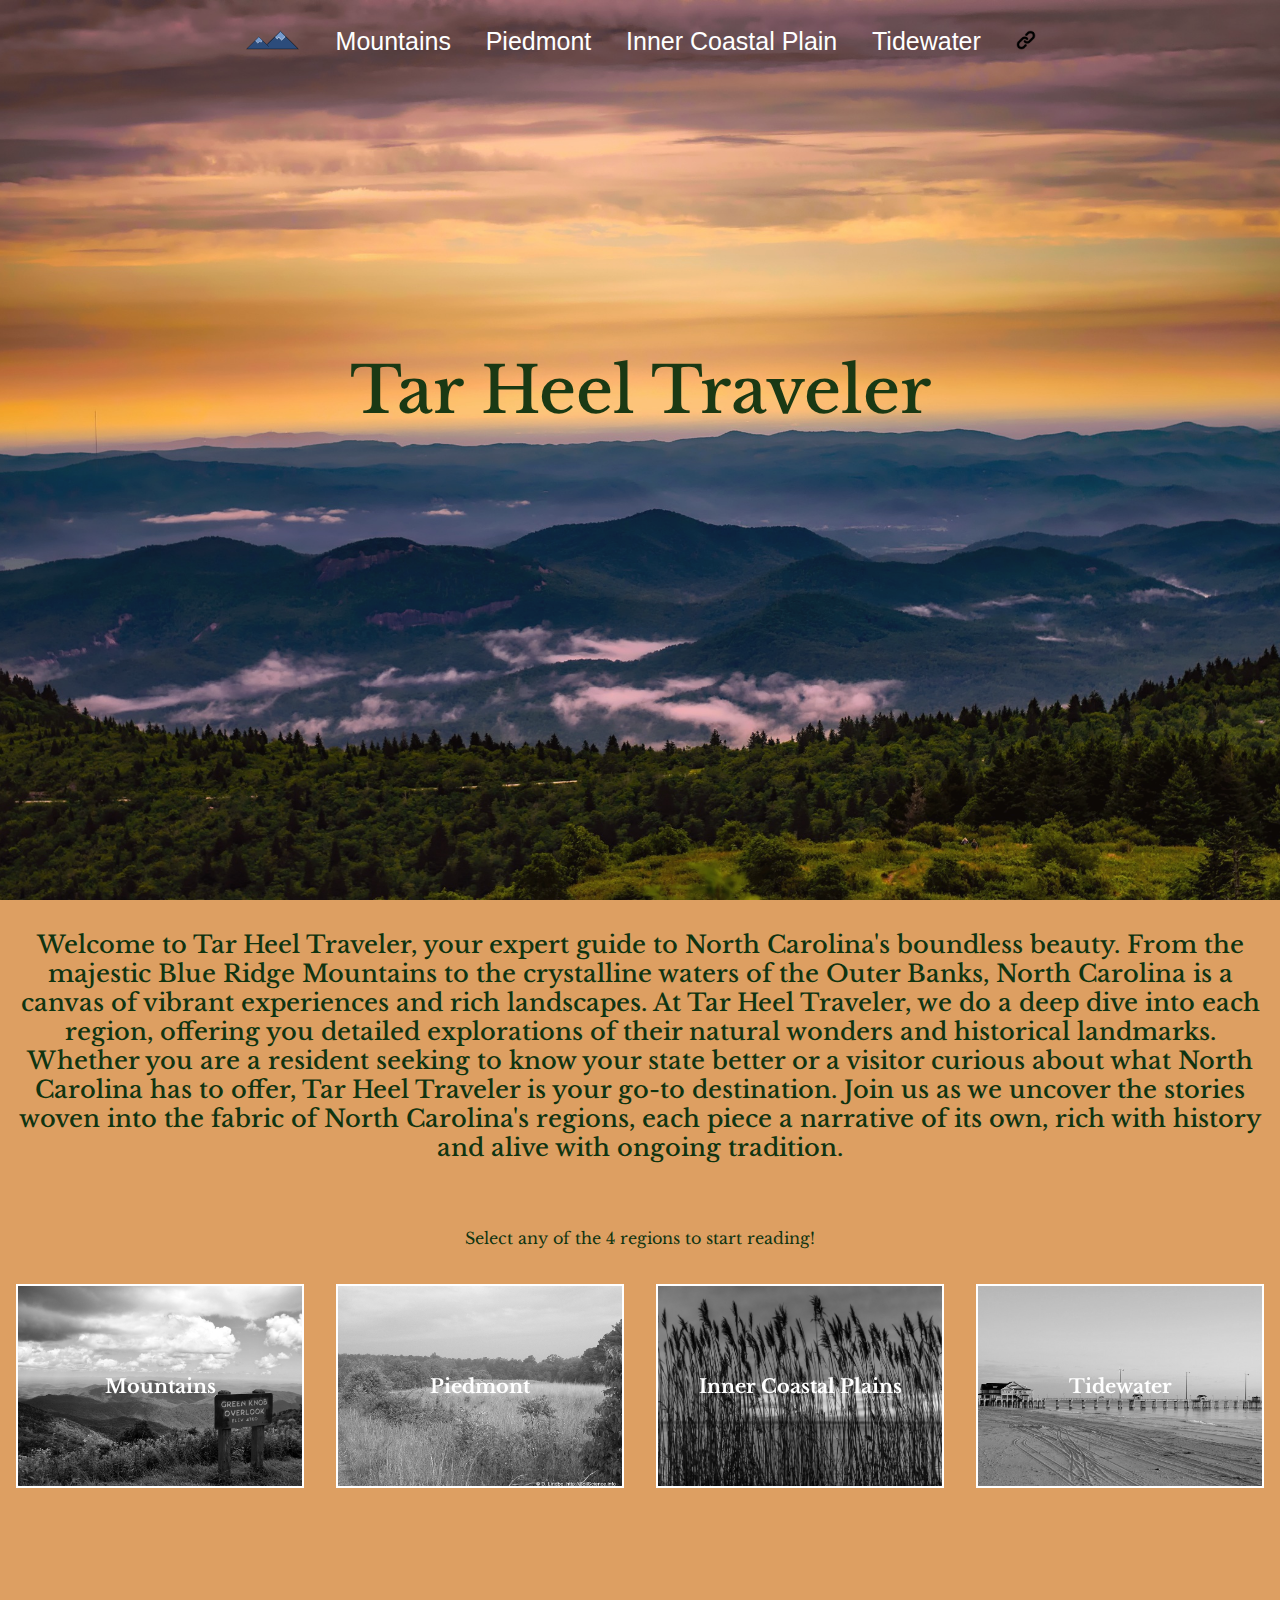
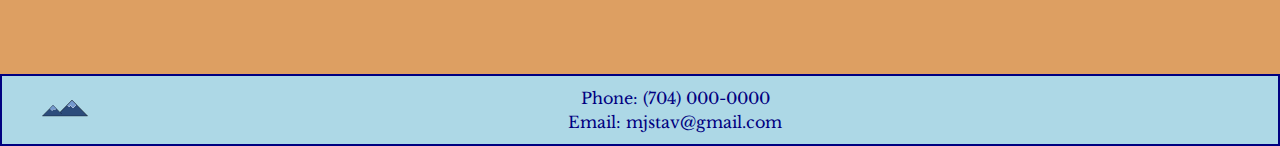
<file: index.html>
<!DOCTYPE html>
<html lang="en">
<head>
    <meta charset="UTF-8">
    <meta http-equiv="X-UA-Compatible" content="IE=edge">
    <meta name="viewport" content="width=device-width, initial-scale=1.0">
    <meta name="description" content="blurb">
    <title>Tar Heel Traveler</title>
    <link rel="stylesheet" href="css/styles.css">
    <link href="https://fonts.googleapis.com/css2?family=Libre+Baskerville&family=Monoton&display=swap" rel="stylesheet">
</head>
<body>
    <header class="nav-bar">
        <!--Desktop Nav-->
        <nav class="container">
            <a class="menu-item logo-item" href="index.html">
                <img class="logo" src="img/icons.svg" alt="NC state outline"/>
            </a>
            <a class="menu-item" href="mountains.html">Mountains</a>
            <a class="menu-item" href="piedmont.html">Piedmont</a>
            <a class="menu-item" href="icp.html">Inner Coastal Plain</a>
            <a class="menu-item" href="tidewater.html">Tidewater</a>
            <a class="menu-item logo-item" href="contact.html">
                <img class="logo" src="img/contact.png" alt="Message Icon"/>
            </a>
        </nav>    
    </header>
    <div class="title">
            <h1>Tar Heel Traveler</h1>
            <br>
            <br>
            <br>
            <br>
            <br>
            <br>
    </div>
    <main>
        <br>
        <h1>Welcome to Tar Heel Traveler, your expert guide to North Carolina's boundless beauty. From the majestic Blue Ridge Mountains to the crystalline waters of the Outer Banks, North Carolina is a canvas of vibrant experiences and rich landscapes. At Tar Heel Traveler, we do a deep dive into each region, offering you detailed explorations of their natural wonders and historical landmarks. Whether you are a resident seeking to know your state better or a visitor curious about what North Carolina has to offer, Tar Heel Traveler is your go-to destination. Join us as we uncover the stories woven into the fabric of North Carolina's regions, each piece a narrative of its own, rich with history and alive with ongoing tradition.</h1>
        <br>
        <br>
        <p>Select any of the 4 regions to start reading!</p>
        <br>
    </main>
    <div class="region-grid">
        <a class="button" href="mountains.html">
            <div class="box one">
                <p>Mountains</p>
            </div>
        </a>
        <a class="button" href="piedmont.html">
            <div class="box two">
                <p>Piedmont</p>
            </div>
        </a>
        <a class="button" href="icp.html">
            <div class="box three">
                <p>Inner Coastal Plains</p>
            </div>
        </a>
        <a class="button" href="tidewater.html">
            <div class="box four">
                <p>Tidewater</p>
            </div>
        </a>
    </div>
</body>
<br>
<br>
<br>
<footer class="footer">
    <div class="footer-container">
        <a href="index.html">
            <img src="img/icons.svg" alt="North Carolina Silhouette" class="footer-logo">
        </a>
        <div class="contact-info">
            <p>Phone: (704) 000-0000</p>
            <p>Email: mjstav@gmail.com</p>
        </div>
    </div>
</footer>
</html>
</file>
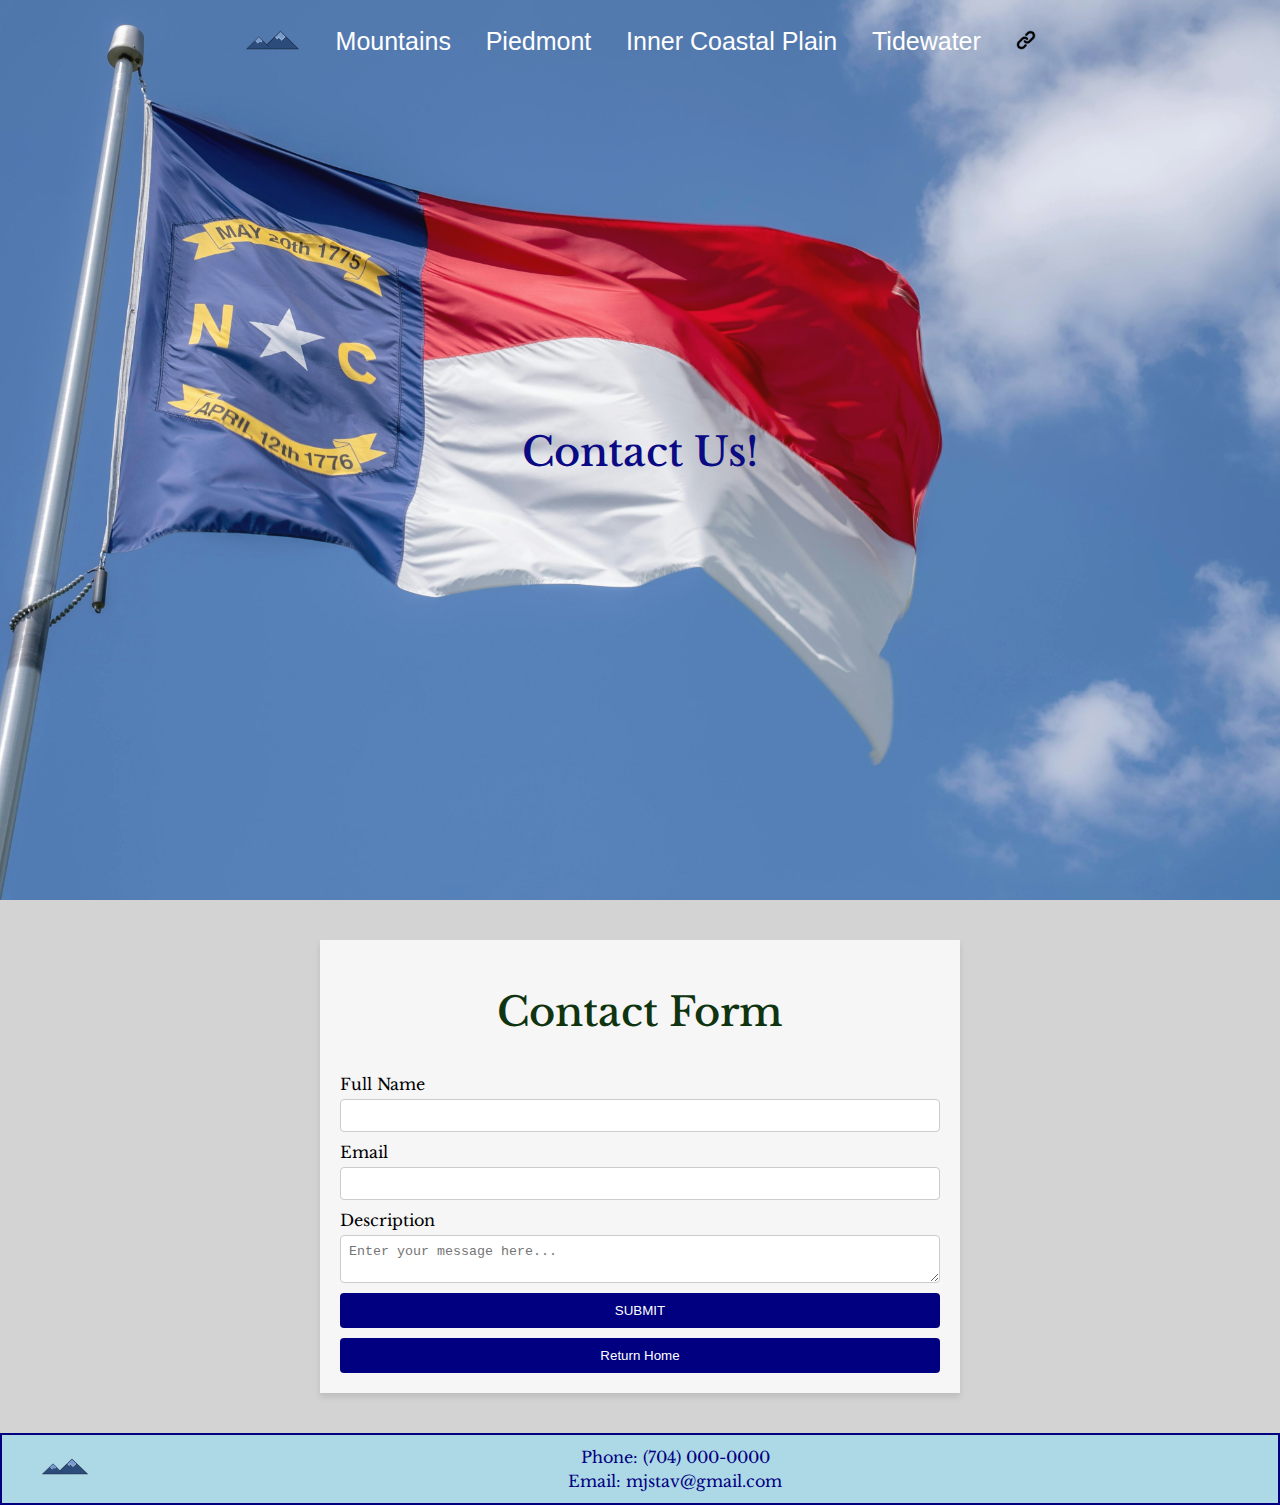
<file: contact.html>
<!DOCTYPE html>
<html lang="en">
<head>
    <meta charset="UTF-8">
    <meta http-equiv="X-UA-Compatible" content="IE=edge">
    <meta name="viewport" content="width=device-width, initial-scale=1.0">
    <meta name="description" content="blurb">
    <title>Tar Heel Traveler</title>
    <link rel="stylesheet" href="css/styles.css">
    <link href="https://fonts.googleapis.com/css2?family=Libre+Baskerville&family=Monoton&display=swap" rel="stylesheet">
</head>
<body class="contact-body">
    <header class="nav-bar">
        <nav class="container">
            <a class="menu-item logo-item" href="index.html">
                <img class="logo" src="img/icons.svg" alt="NC state outline"/>
            </a>
            <a class="menu-item" href="mountains.html">Mountains</a>
            <a class="menu-item" href="piedmont.html">Piedmont</a>
            <a class="menu-item" href="icp.html">Inner Coastal Plain</a>
            <a class="menu-item" href="tidewater.html">Tidewater</a>
            <a class="menu-item logo-item" href="contact.html">
                <img class="logo" src="img/contact.png" alt="Message Icon"/>
            </a>
        </nav>    
    </header>
    <div class="contact-title">
            <h1>Contact Us!</h1>
            <br>
            <br>
            <br>
            <br>
            <br>
            <br>
    </div>
    <div class="contact-container">
        <h1>Contact Form</h1>
        <form class="contact-form">
            <label for="name">Full Name</label>
            <input type="text" id="name" name="name">

            <label for="email">Email</label>
            <input type="email" id="email" name="email">

            <label for="description">Description</label>
            <textarea id="description" name="description" placeholder="Enter your message here..."></textarea>

            <button type="submit">SUBMIT</button>
            <button type="button" onclick="window.location='index.html';">Return Home</button>
        </form>
    </div>
</body>
<footer class="footer">
    <div class="footer-container">
        <a href="index.html">
            <img src="img/icons.svg" alt="North Carolina Silhouette" class="footer-logo">
        </a>
        <div class="contact-info">
            <p>Phone: (704) 000-0000</p>
            <p>Email: mjstav@gmail.com</p>
        </div>
    </div>
</footer>
</html>
</file>
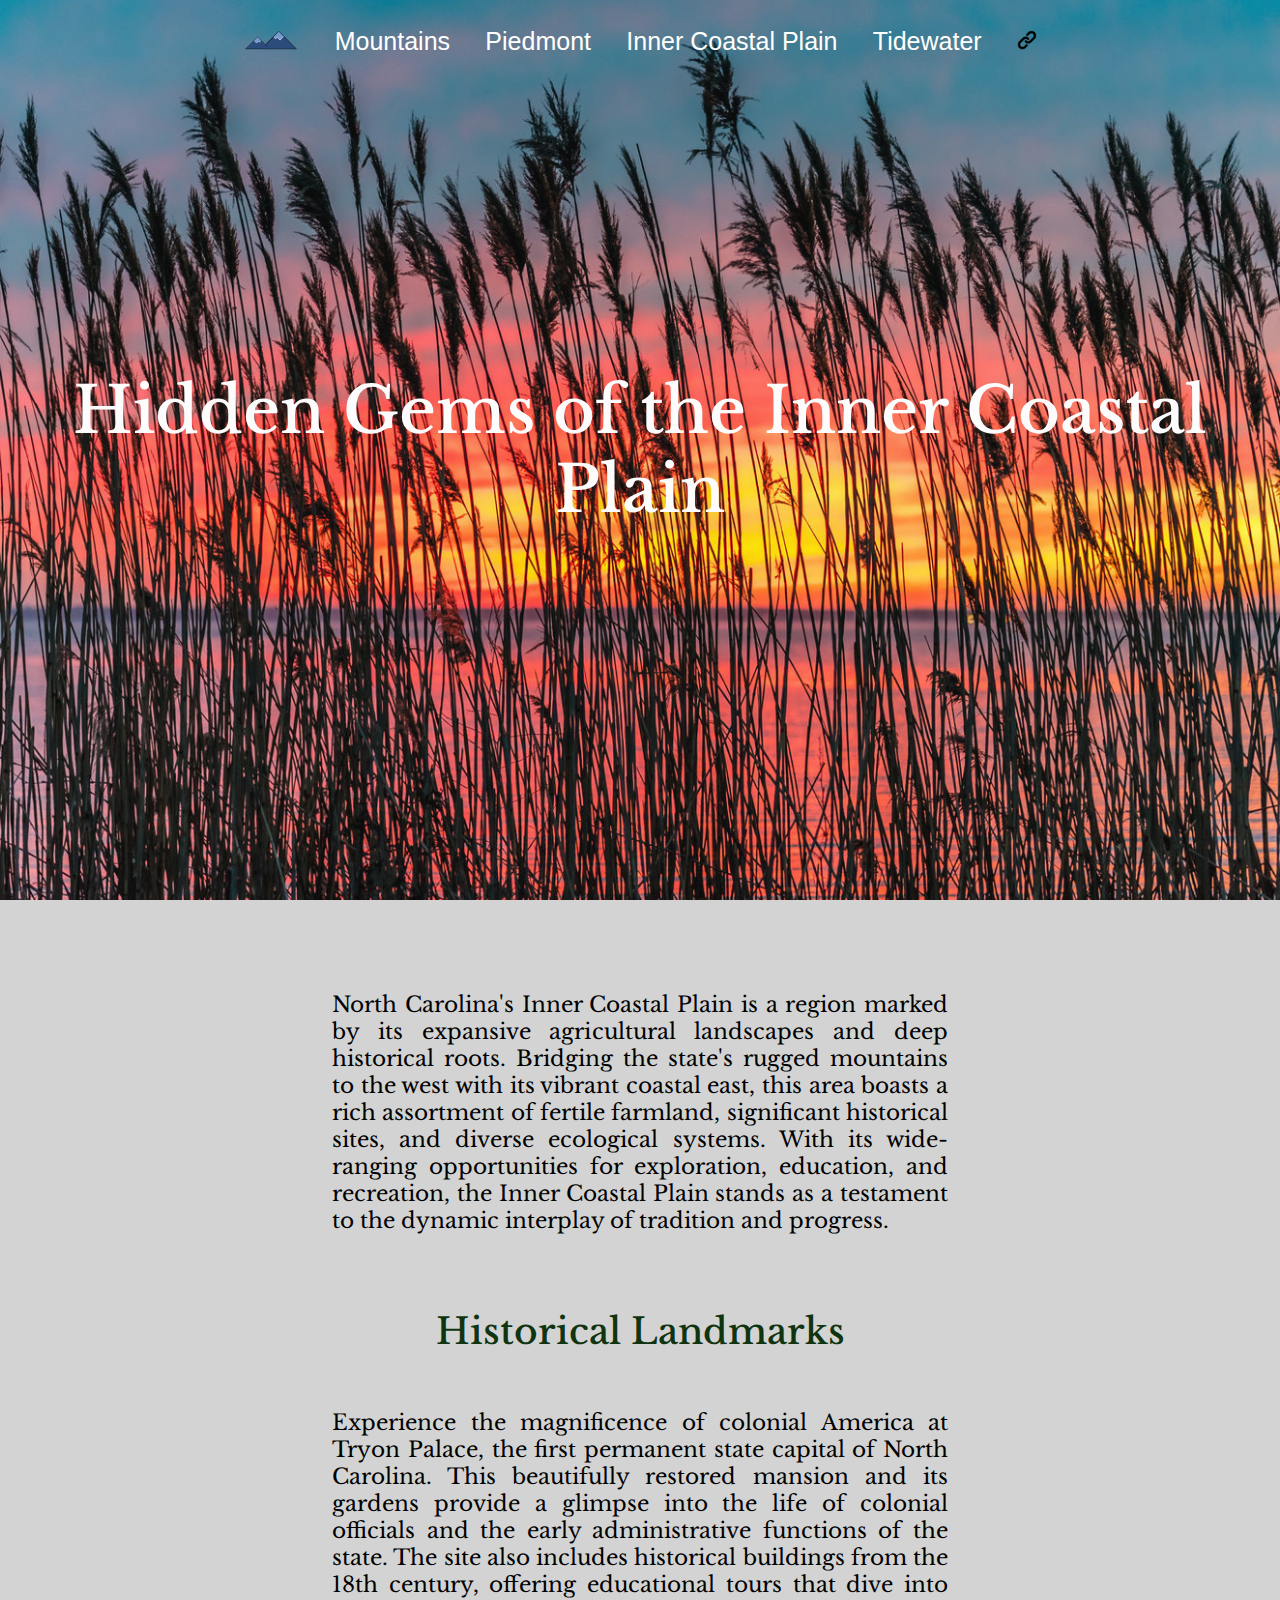
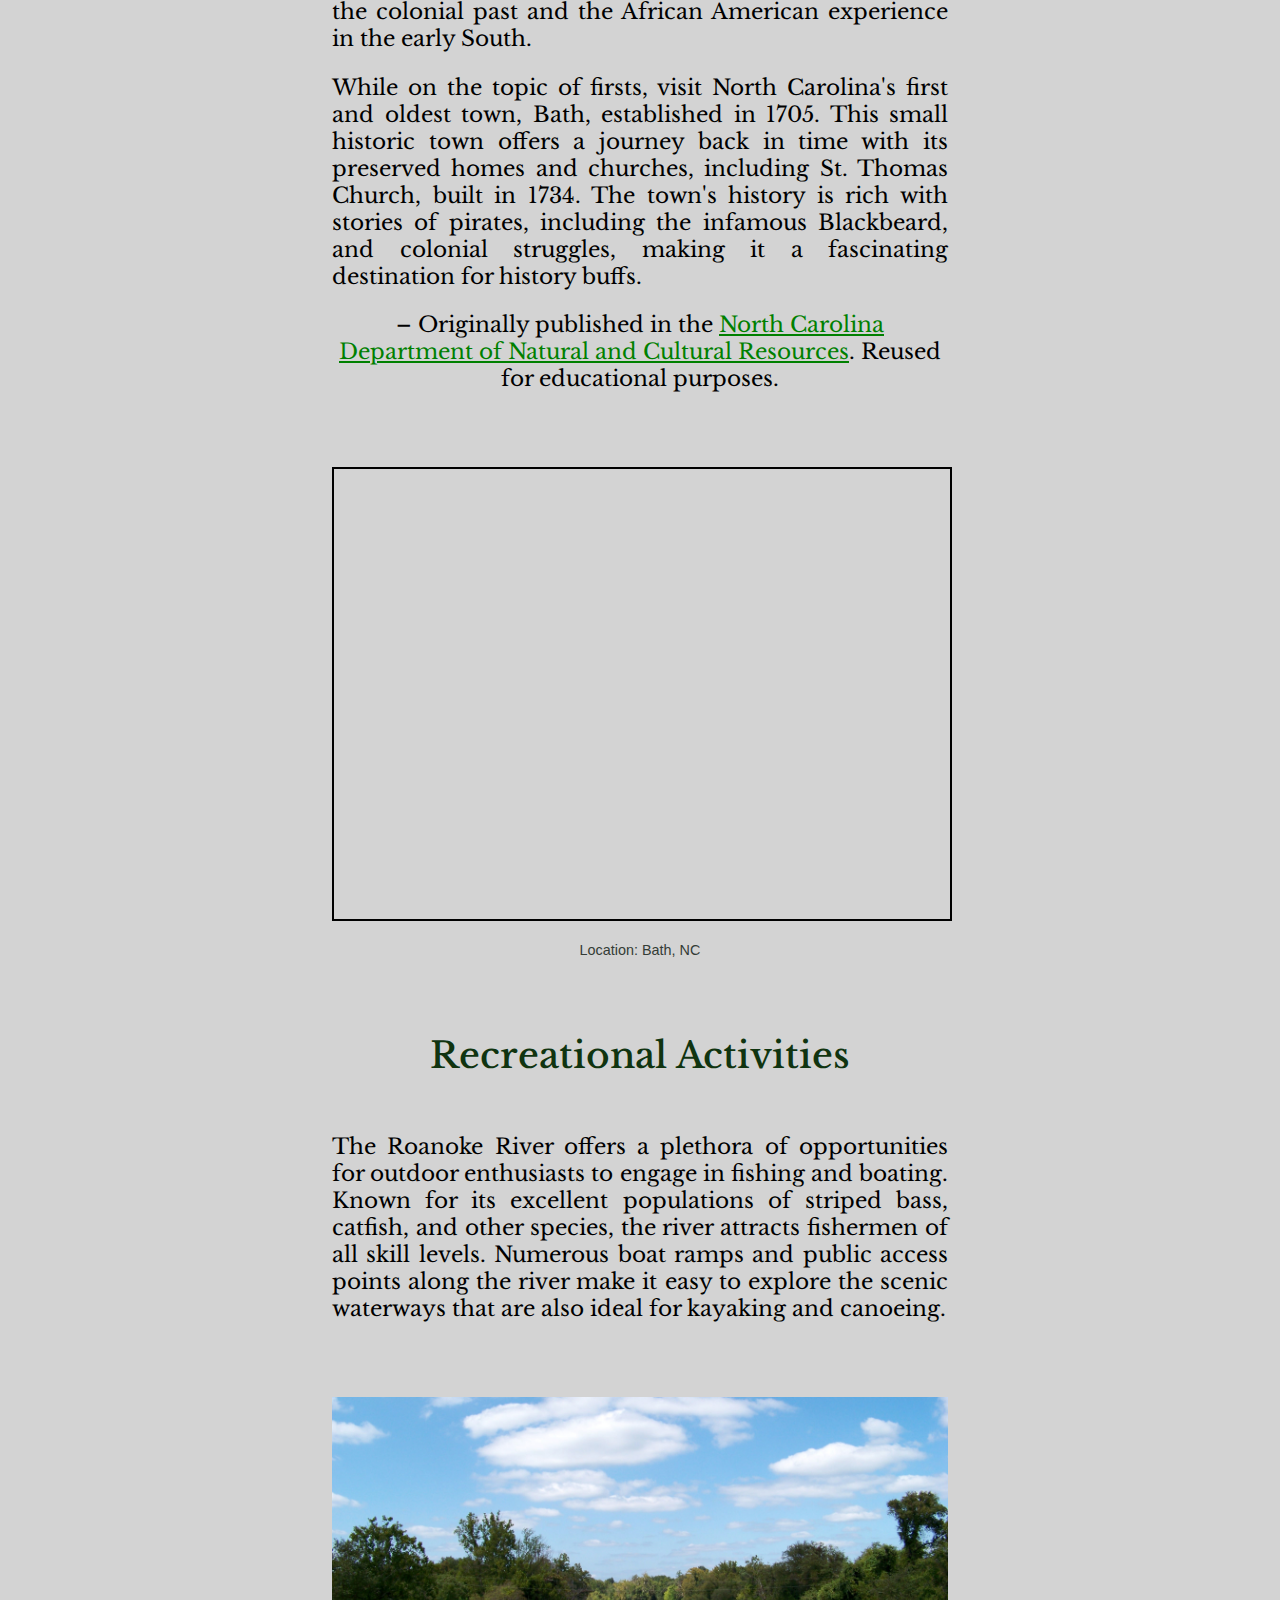
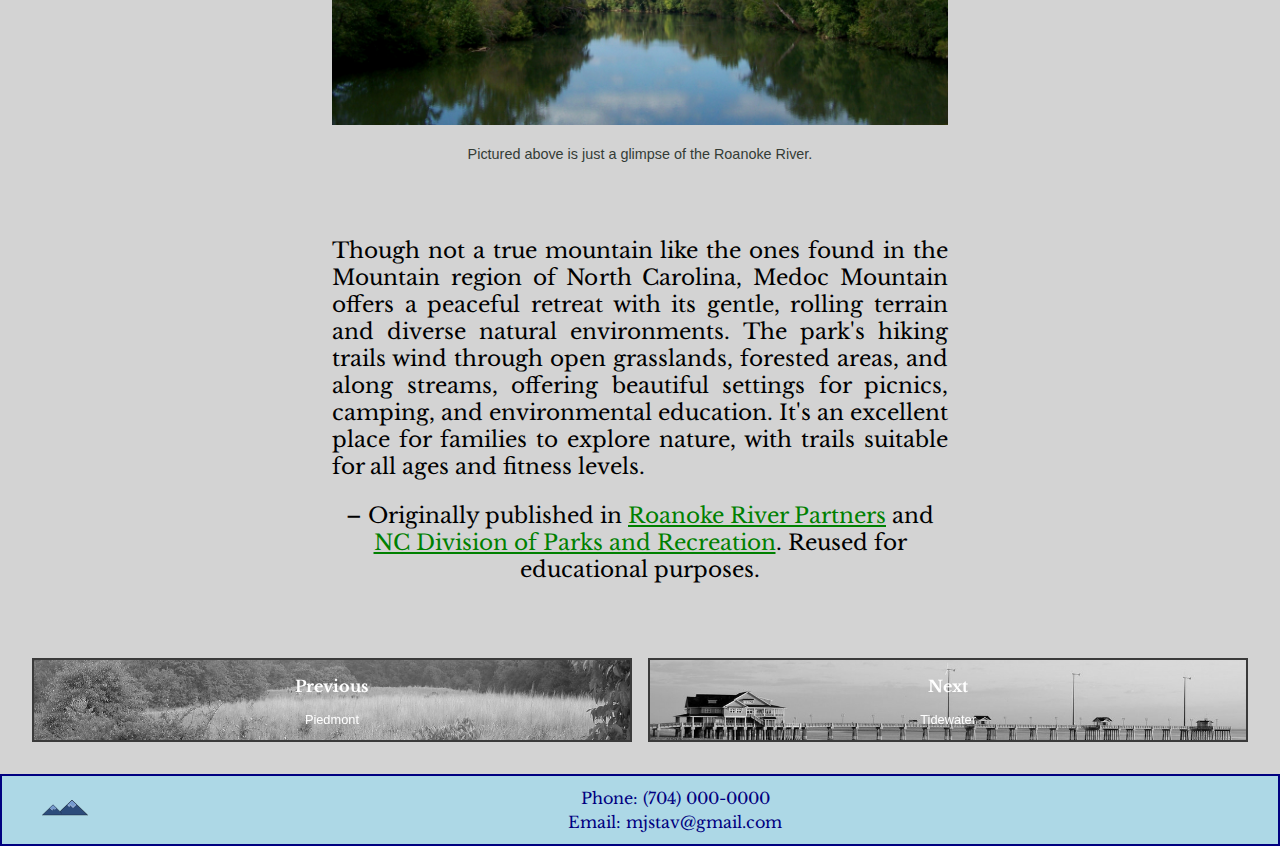
<file: icp.html>
<!DOCTYPE html>
<html lang="en">
<head>
    <meta charset="UTF-8">
    <meta http-equiv="X-UA-Compatible" content="IE=edge">
    <meta name="viewport" content="width=device-width, initial-scale=1.0">
    <meta name="description" content="blurb">
    <title>Tar Heel Traveler</title>
    <link rel="stylesheet" href="css/styles.css">
    <link href="https://fonts.googleapis.com/css2?family=Libre+Baskerville&family=Monoton&display=swap" rel="stylesheet">
</head>
<body class="icp-page">
    <header class="nav-bar">
        <nav class="icp-container">
            <a class="icp-menu-item logo-item" href="index.html">
                <img class="logo" src="img/icons.svg" alt="NC state outline"/>
            </a>
            <a class="icp-menu-item" href="mountains.html">Mountains</a>
            <a class="icp-menu-item" href="piedmont.html">Piedmont</a>
            <a class="icp-menu-item" href="icp.html">Inner Coastal Plain</a>
            <a class="icp-menu-item" href="tidewater.html">Tidewater</a>
            <a class="icp-menu-item logo-item" href="contact.html">
                <img class="logo" src="img/contact.png" alt="Message Icon"/>
            </a>        
        </nav>
    </header>
    <div class="icp-title">
        <h1>Hidden Gems of the Inner Coastal Plain</h1>
    </div>
    <main class="icp-main">
        <div class="icp-intro">
            <p>North Carolina's Inner Coastal Plain is a region marked by its expansive agricultural landscapes and deep historical roots. Bridging the state's rugged mountains to the west with its vibrant coastal east, this area boasts a rich assortment of fertile farmland, significant historical sites, and diverse ecological systems. With its wide-ranging opportunities for exploration, education, and recreation, the Inner Coastal Plain stands as a testament to the dynamic interplay of tradition and progress.</p>
        </div>
        <div class="icp-text-one">
            <h1>Historical Landmarks</h1>
            <br>
            <p>Experience the magnificence of colonial America at Tryon Palace, the first permanent state capital of North Carolina. This beautifully restored mansion and its gardens provide a glimpse into the life of colonial officials and the early administrative functions of the state. The site also includes historical buildings from the 18th century, offering educational tours that dive into the colonial past and the African American experience in the early South.</p>
            <p>While on the topic of firsts, visit North Carolina's first and oldest town, Bath, established in 1705. This small historic town offers a journey back in time with its preserved homes and churches, including St. Thomas Church, built in 1734. The town's history is rich with stories of pirates, including the infamous Blackbeard, and colonial struggles, making it a fascinating destination for history buffs.</p>
            <p class="icp-author-link">– Originally published in the <a href="https://www.dncr.nc.gov/">North Carolina Department of Natural and Cultural Resources</a>. Reused for educational purposes.</p>
        </div> 
        <div class="icp-map column-right">
            <iframe src="https://www.google.com/maps/embed?pb=!1m18!1m12!1m3!1d25996.13522697439!2d-76.82983198269446!3d35.46675265297971!2m3!1f0!2f0!3f0!3m2!1i1024!2i768!4f13.1!3m3!1m2!1s0x89af40bc182819d7%3A0xfb29a7c55f7dc480!2sBath%2C%20NC%2027808!5e0!3m2!1sen!2sus!4v1714889968378!5m2!1sen!2sus" width="600" height="450" style="border: 2px solid black;" allowfullscreen="" loading="lazy" referrerpolicy="no-referrer-when-downgrade"></iframe>
            <p class="icp-caption">Location: Bath, NC</p>
        </div>
        <div class="icp-text-one">
            <h1>Recreational Activities</h1>
            <br>
            <p>The Roanoke River offers a plethora of opportunities for outdoor enthusiasts to engage in fishing and boating. Known for its excellent populations of striped bass, catfish, and other species, the river attracts fishermen of all skill levels. Numerous boat ramps and public access points along the river make it easy to explore the scenic waterways that are also ideal for kayaking and canoeing.</p>
        </div>
         <div class="icp-text-two">
            <img class="icp-img" src="img/roanokeriver.jpeg" alt="The Roanoke River">
            <p class="icp-caption">Pictured above is just a glimpse of the Roanoke River.</p>
        </div>
        <div class="icp-text-one">
            <p>Though not a true mountain like the ones found in the Mountain region of North Carolina, Medoc Mountain offers a peaceful retreat with its gentle, rolling terrain and diverse natural environments. The park's hiking trails wind through open grasslands, forested areas, and along streams, offering beautiful settings for picnics, camping, and environmental education. It's an excellent place for families to explore nature, with trails suitable for all ages and fitness levels.</p>
            <p class="icp-author-link">– Originally published in <a href="https://roanokeriverpartners.org/">Roanoke River Partners</a> and <a href="https://www.ncparks.gov/medoc-mountain-state-park/home">NC Division of Parks and Recreation</a>. Reused for educational purposes.</p>
        </div>
        <div class="button-nav">
            <a class="icp-btn-left" href="piedmont.html">
                <div>
                    <p class="button-text">Previous</p>
                    <p class="button-caption">Piedmont</p>
                </div>
            </a>
            <a class="icp-btn-right" href="tidewater.html">
                <div>
                    <p class="button-text">Next</p>
                    <p class="button-caption">Tidewater</p>
                </div>
            </a>
        </div>
    </main>
</body>
<footer class="footer">
    <div class="footer-container">
        <a href="index.html">
            <img src="img/icons.svg" alt="North Carolina Silhouette" class="footer-logo">
        </a>
        <div class="contact-info">
            <p>Phone: (704) 000-0000</p>
            <p>Email: mjstav@gmail.com</p>
        </div>
    </div>
</footer>
</html>
</file>
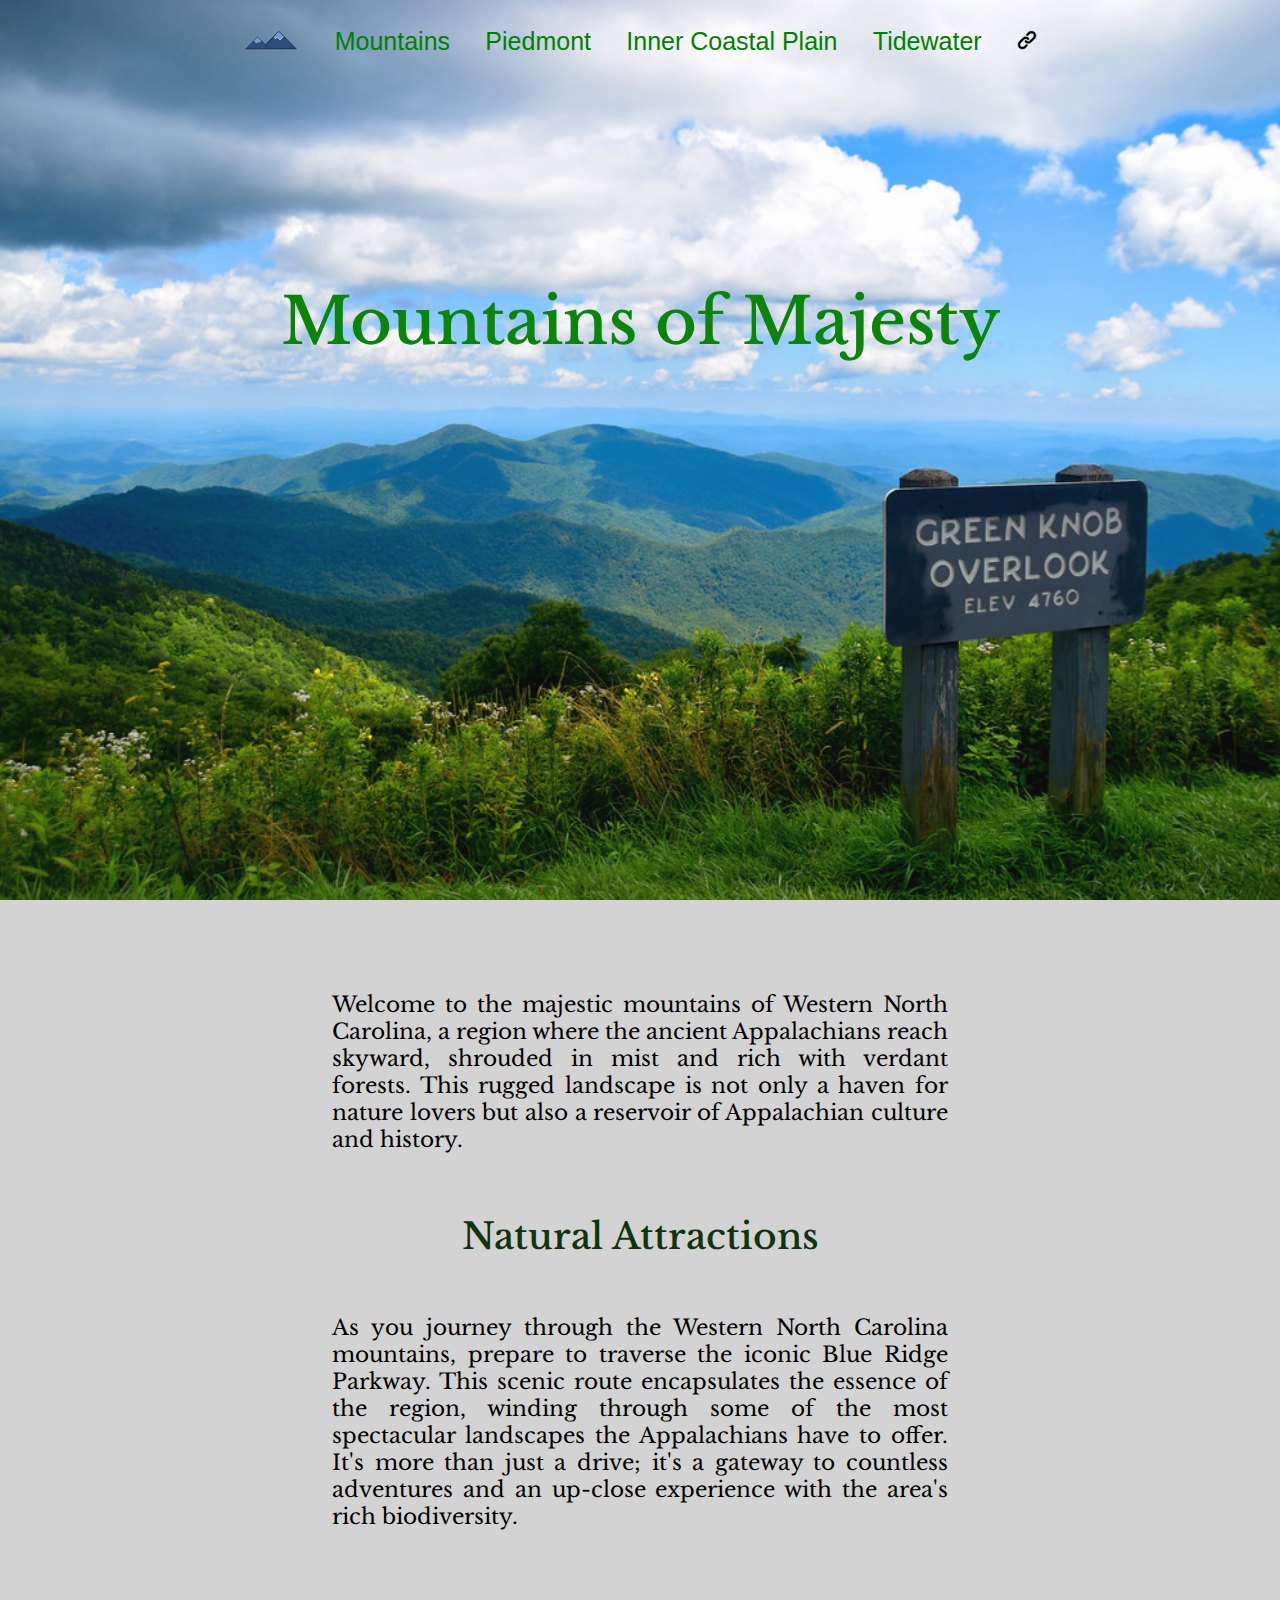
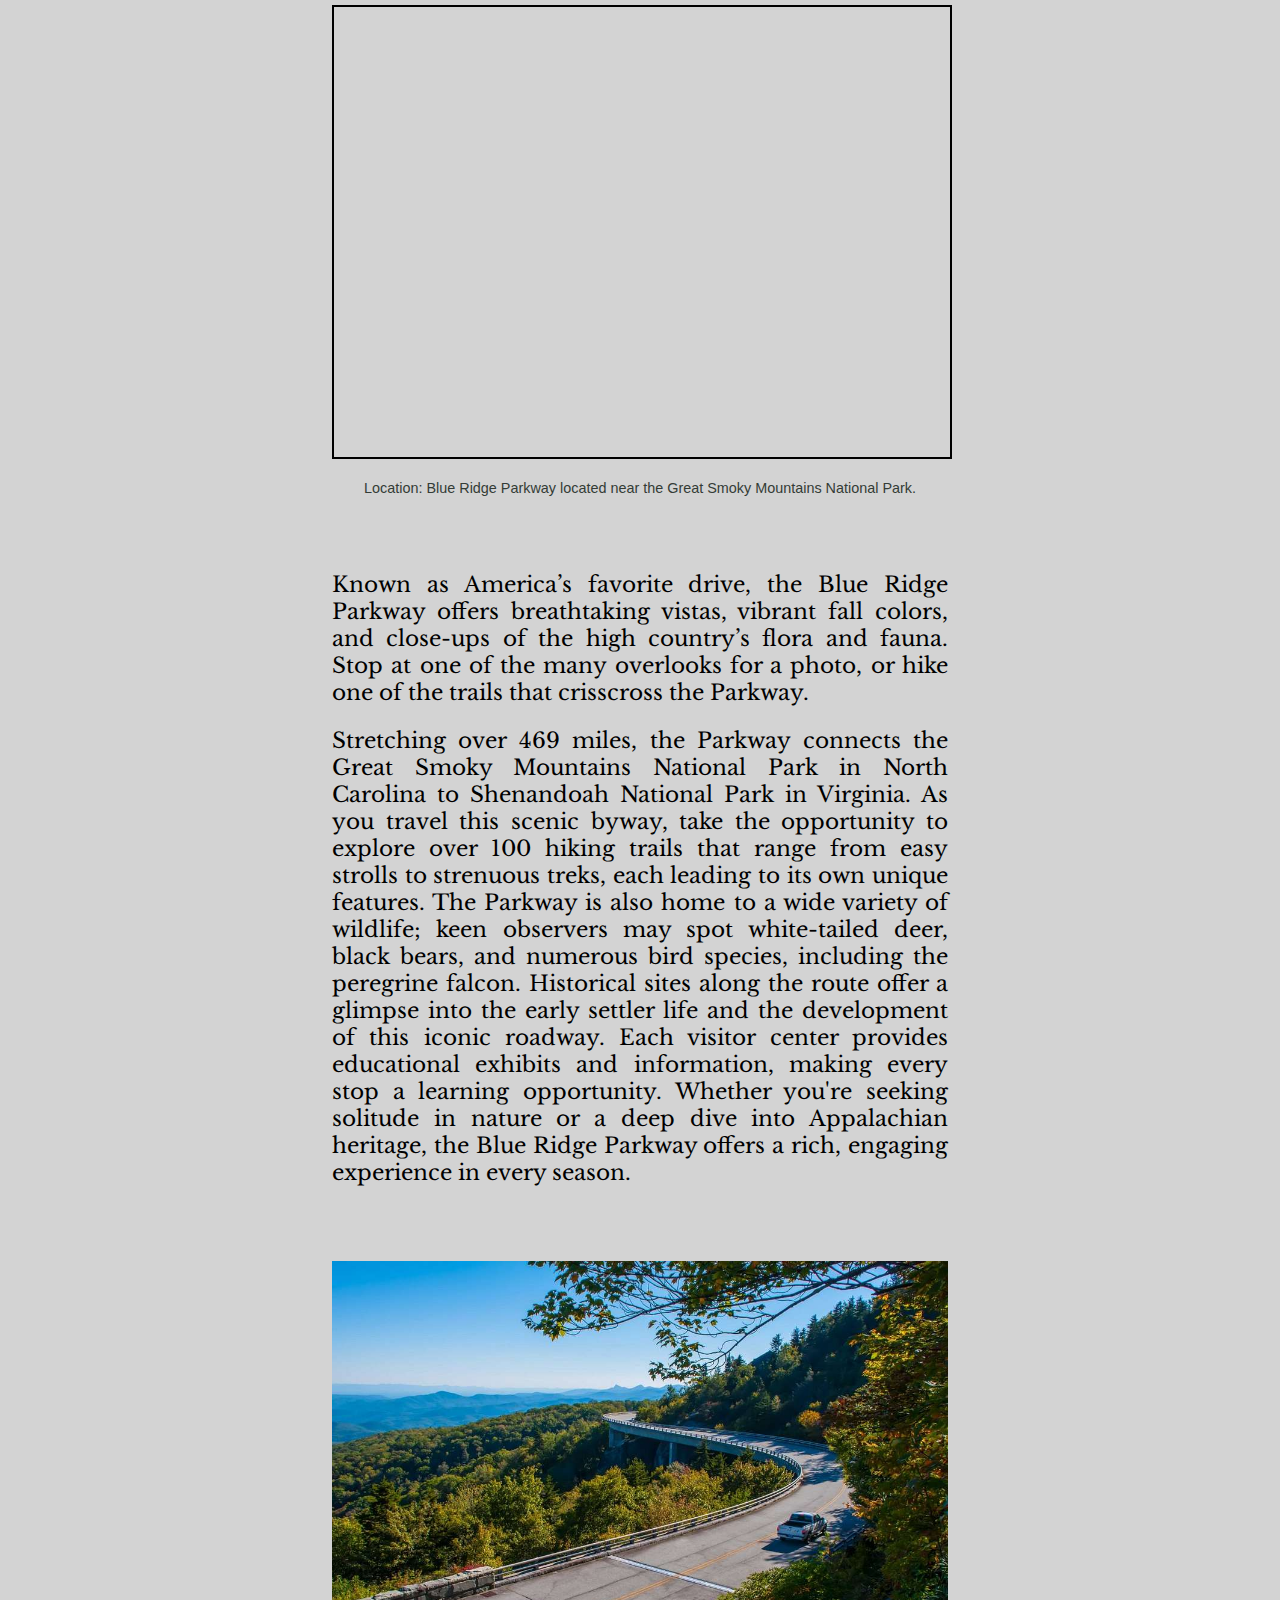
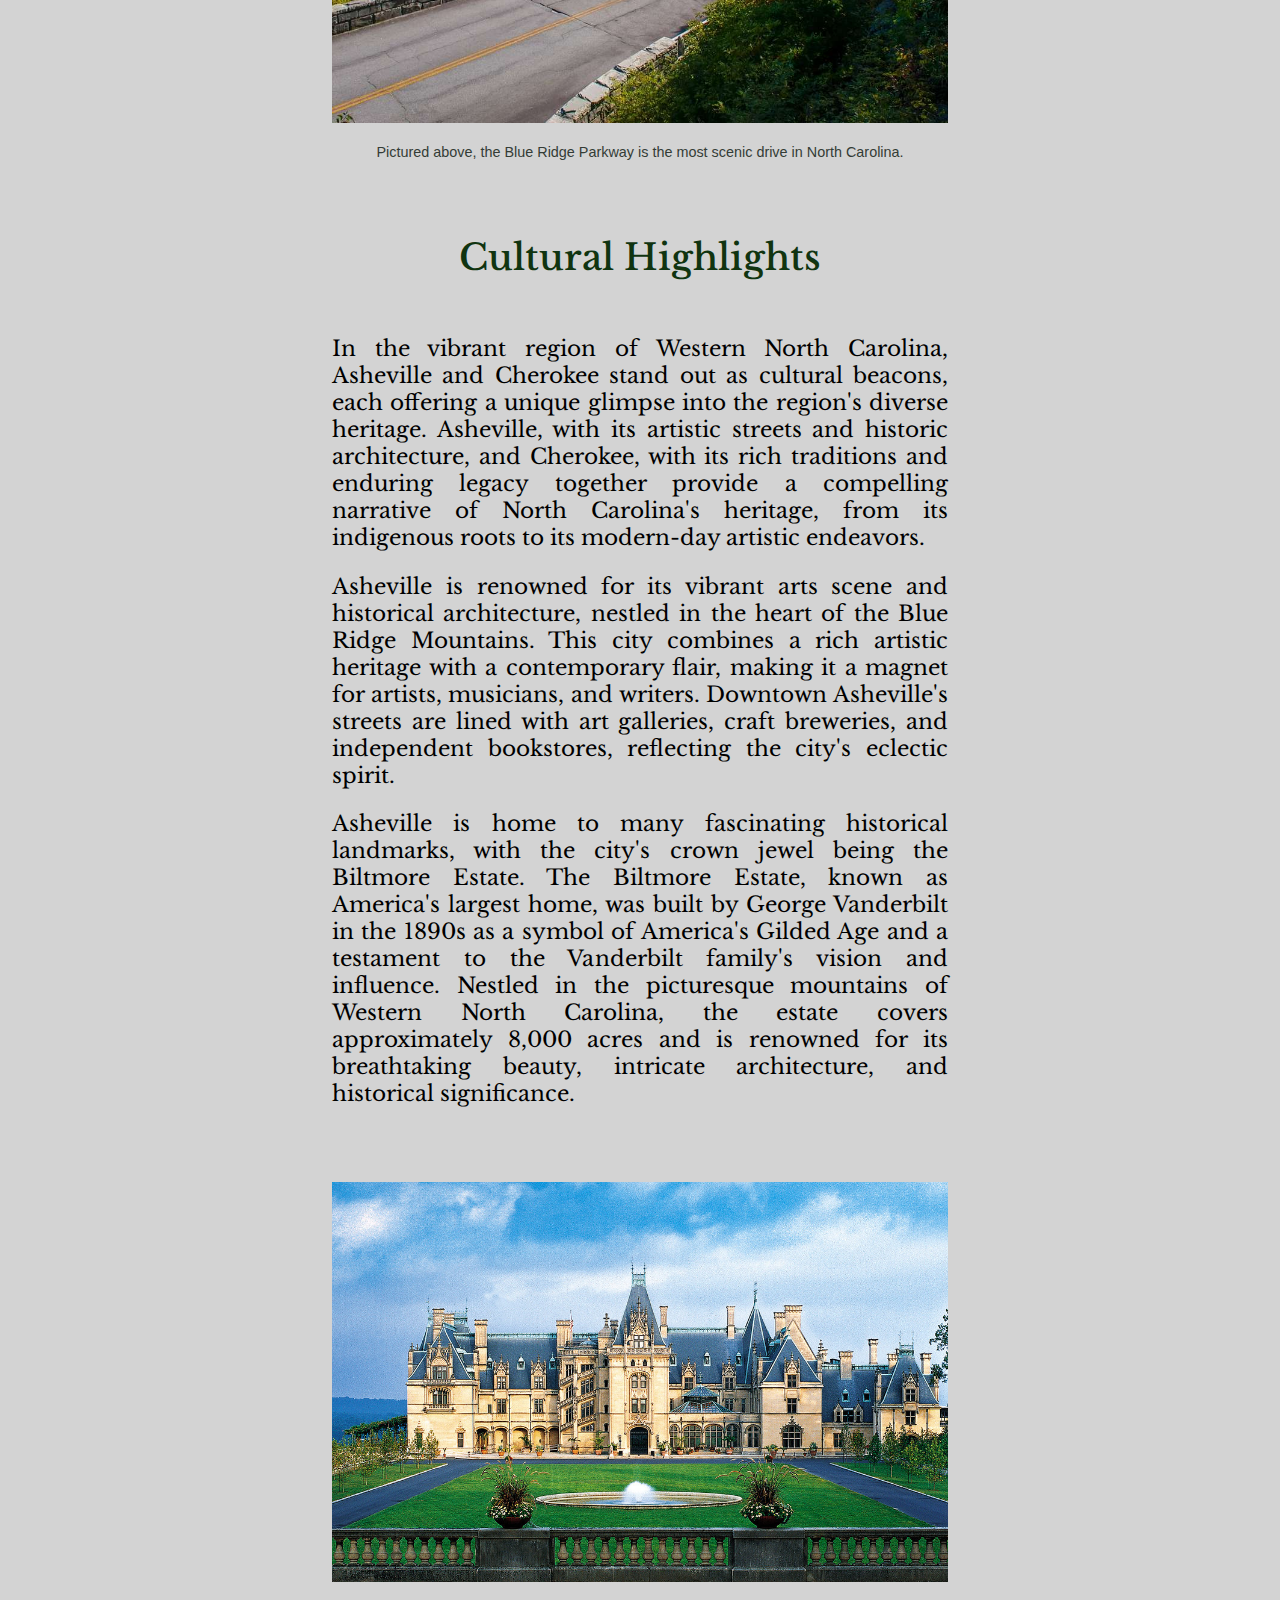
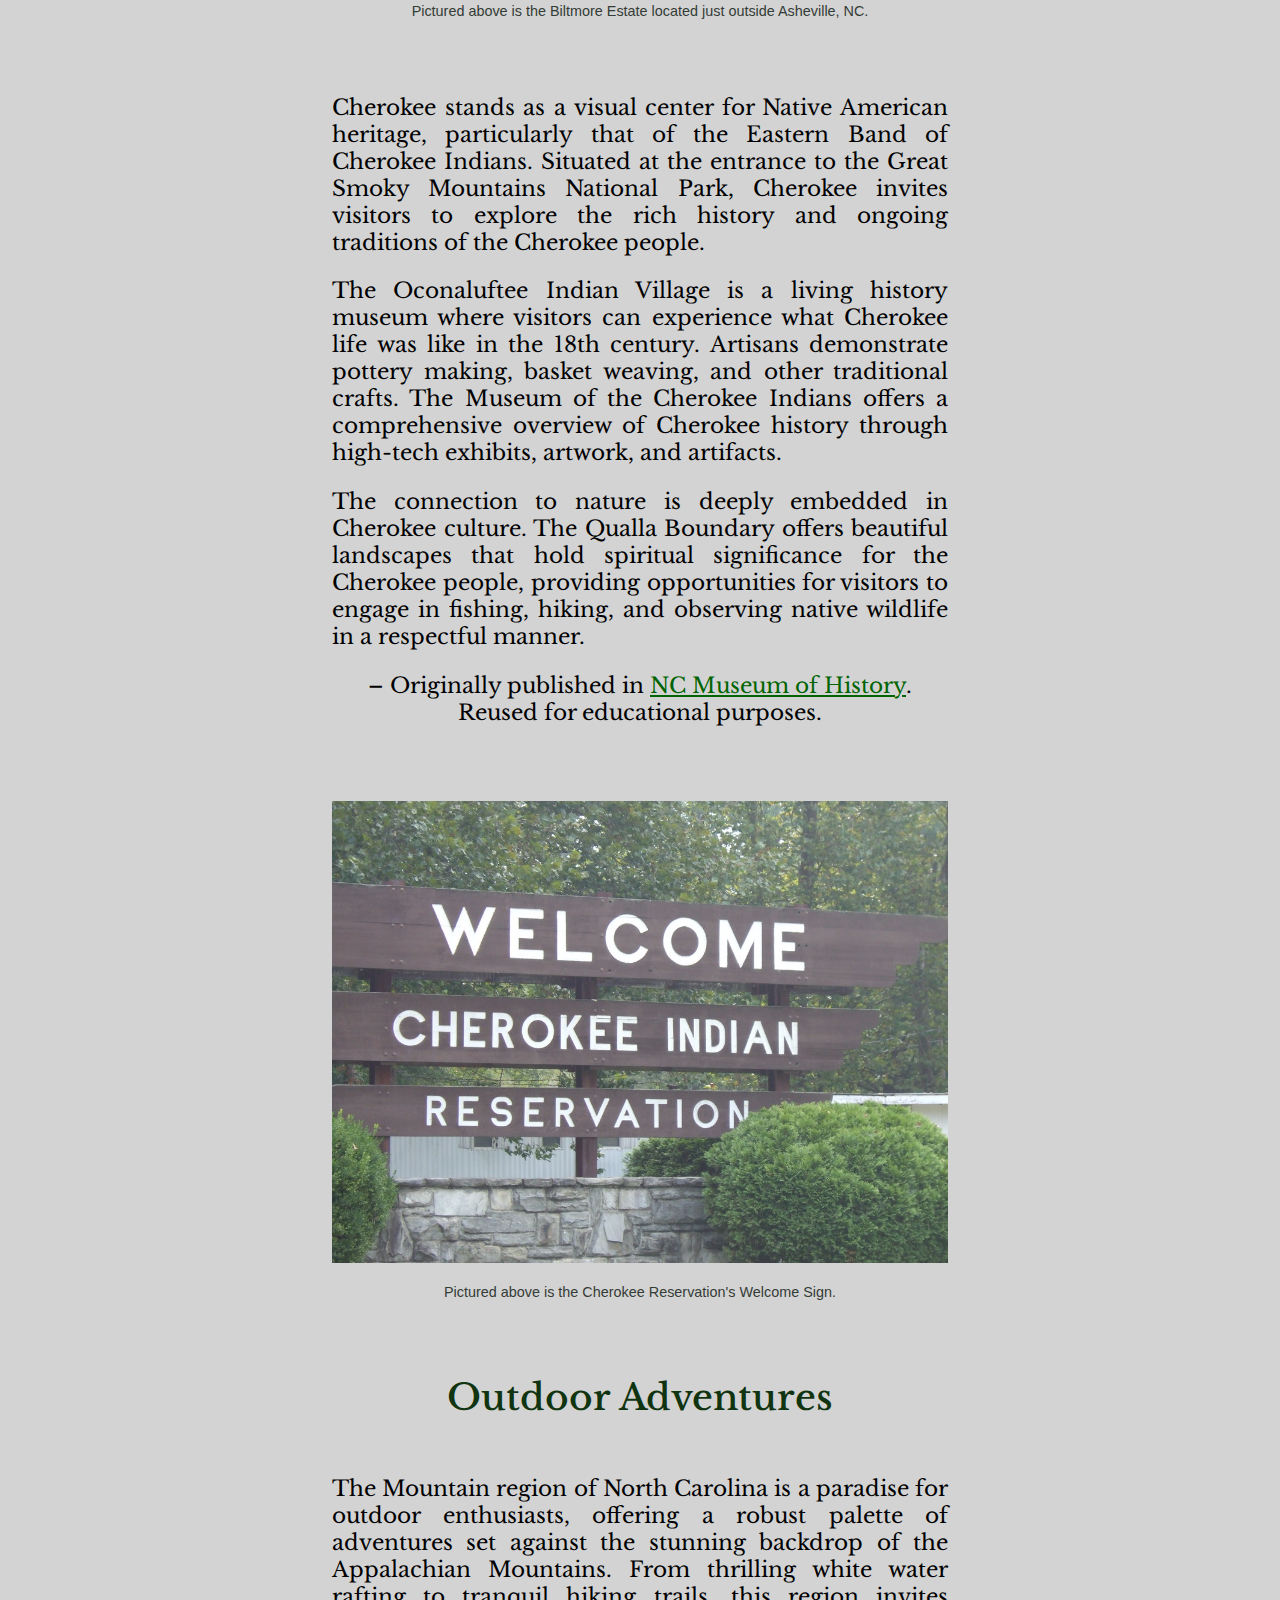
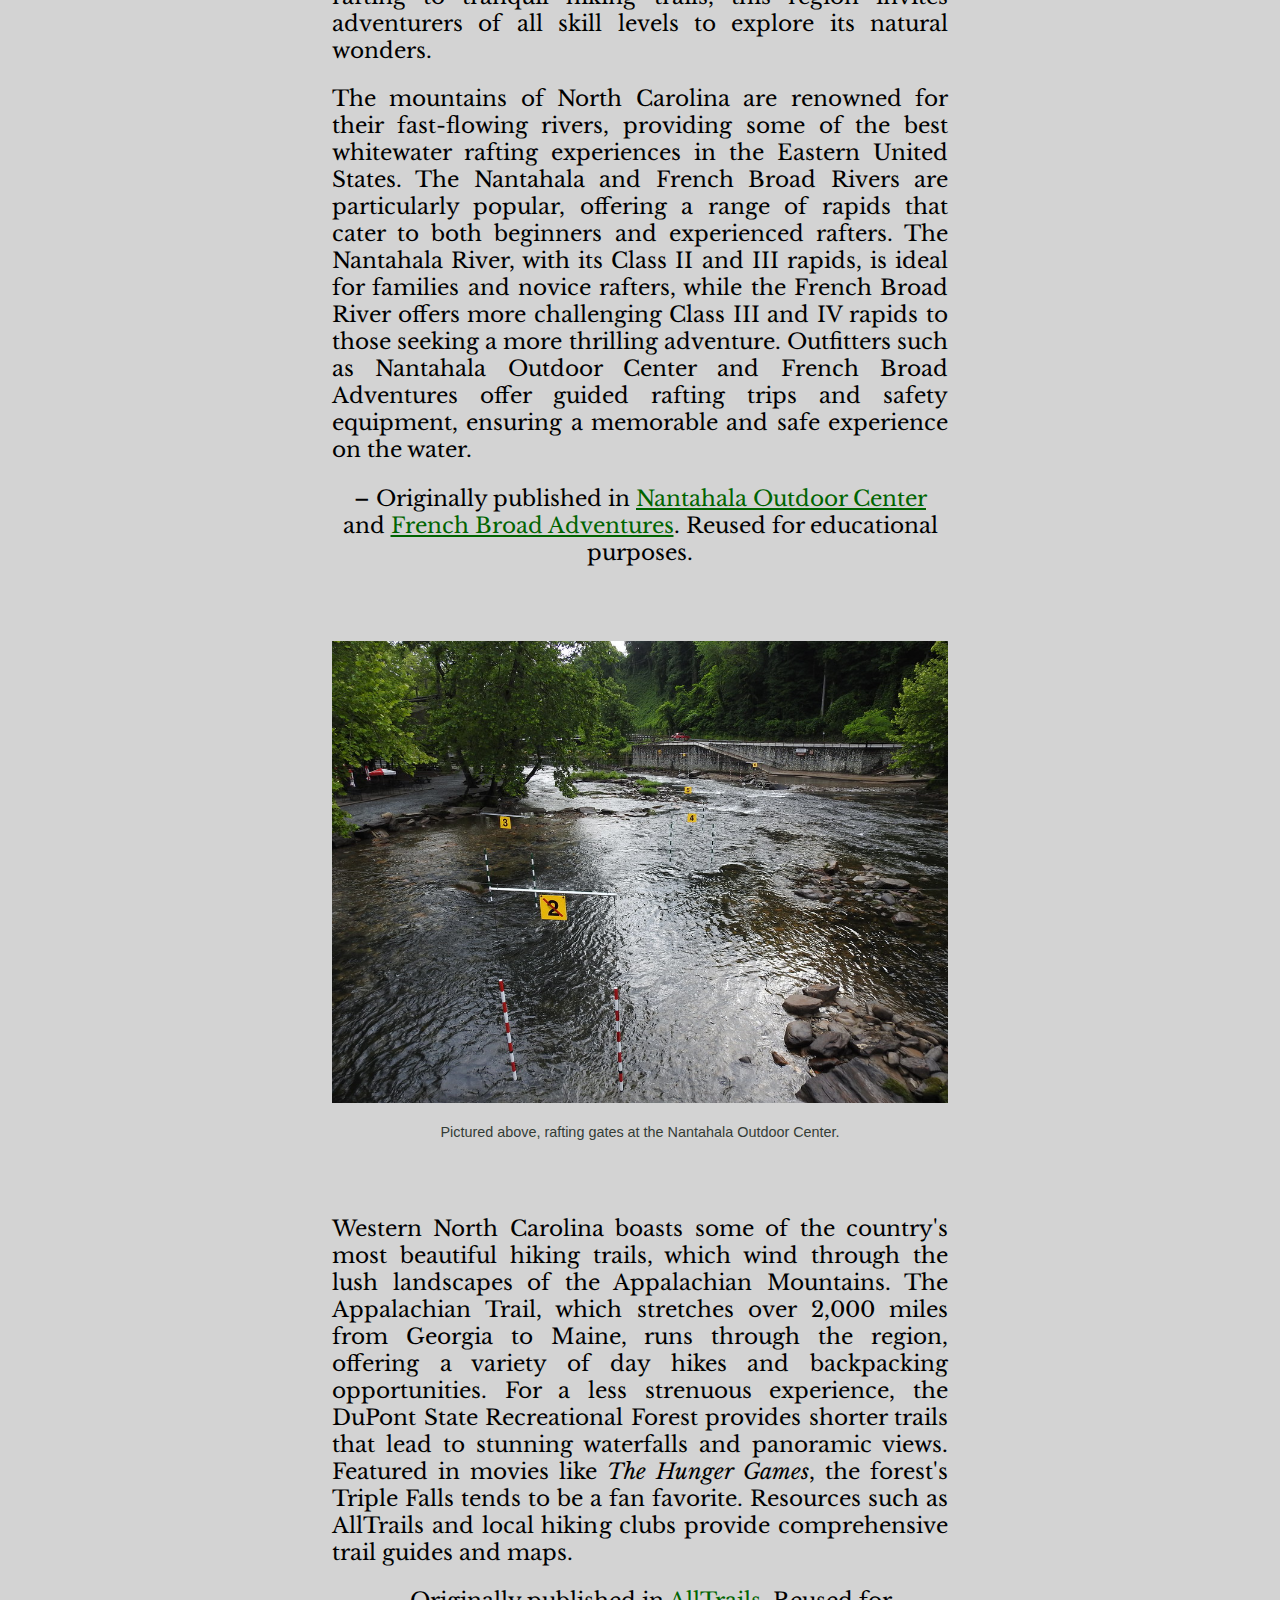
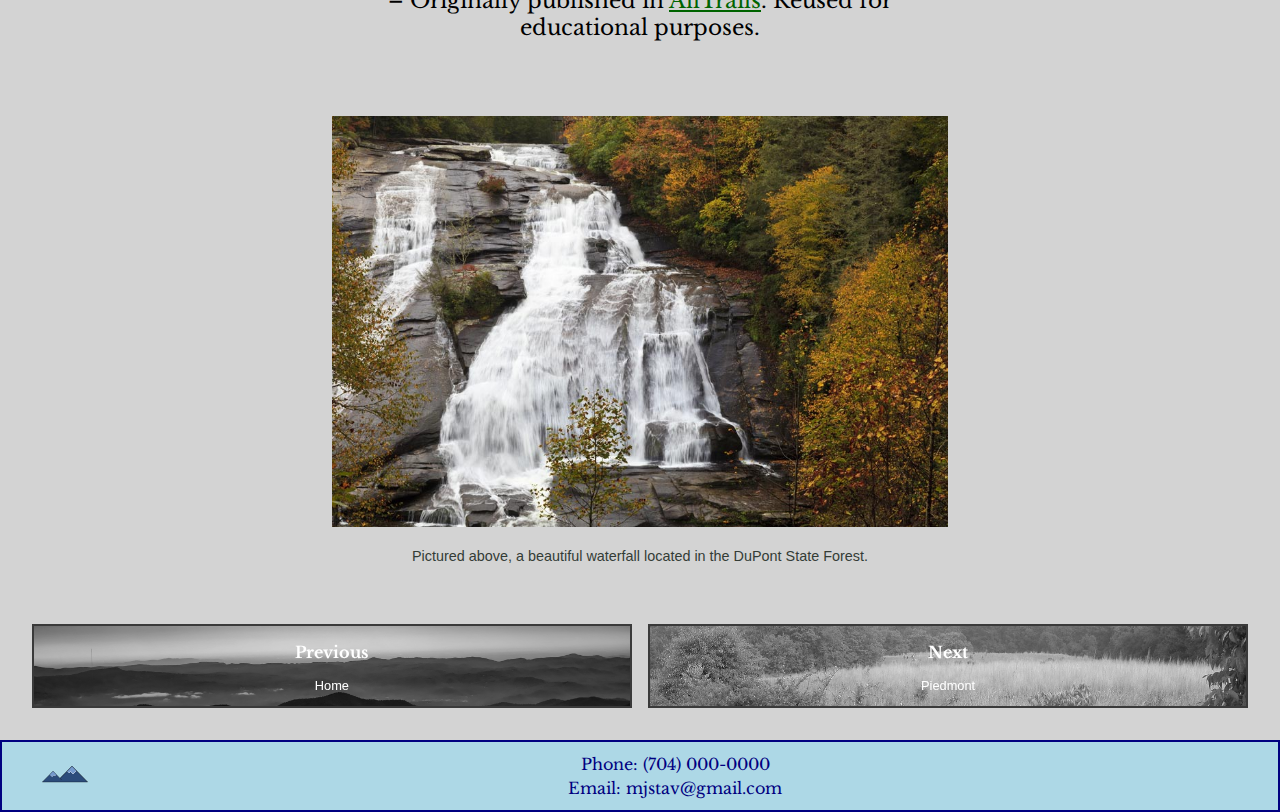
<file: mountains.html>
<!DOCTYPE html>
<html lang="en">
<head>
    <meta charset="UTF-8">
    <meta http-equiv="X-UA-Compatible" content="IE=edge">
    <meta name="viewport" content="width=device-width, initial-scale=1.0">
    <meta name="description" content="blurb">
    <title>Tar Heel Traveler</title>
    <link rel="stylesheet" href="css/styles.css">
    <link href="https://fonts.googleapis.com/css2?family=Libre+Baskerville&family=Monoton&display=swap" rel="stylesheet">
</head>
<body class="mtn-page">
    <header class="nav-bar">
        <nav class="mtn-container">
            <a class="mtn-menu-item logo-item" href="index.html">
                <img class="logo" src="img/icons.svg" alt="NC state outline"/>
            </a>
            <a class="mtn-menu-item" href="mountains.html">Mountains</a>
            <a class="mtn-menu-item" href="piedmont.html">Piedmont</a>
            <a class="mtn-menu-item" href="icp.html">Inner Coastal Plain</a>
            <a class="mtn-menu-item" href="tidewater.html">Tidewater</a>
            <a class="mtn-menu-item logo-item" href="contact.html">
                <img class="logo" src="img/contact.png" alt="Message Icon"/>
            </a>
        </nav>
    </header>
    <div class="mtn-title">
        <h1>Mountains of Majesty</h1>
    </div>
<main class="mtn-main">
    <div class="mtn-column-left">
        <p>Welcome to the majestic mountains of Western North Carolina, a region where the ancient Appalachians reach skyward, shrouded in mist and rich with verdant forests. This rugged landscape is not only a haven for nature lovers but also a reservoir of Appalachian culture and history.</p>
        <br>
        <h1>Natural Attractions</h1>
        <br>
        <p>As you journey through the Western North Carolina mountains, prepare to traverse the iconic Blue Ridge Parkway. This scenic route encapsulates the essence of the region, winding through some of the most spectacular landscapes the Appalachians have to offer. It's more than just a drive; it's a gateway to countless adventures and an up-close experience with the area's rich biodiversity.</p>
    </div>
    <div class="mtn-map column-right">
        <iframe src="https://www.google.com/maps/embed?pb=!1m18!1m12!1m3!1d331887.41261994967!2d-83.57359647248762!3d35.52756753198472!2m3!1f0!2f0!3f0!3m2!1i1024!2i768!4f13.1!3m3!1m2!1s0x884d9bb8c1baa615%3A0x8e5adef61caad2cd!2sBlue%20Rdg%20Pkwy%2C%20Cherokee%2C%20NC!5e0!3m2!1sen!2sus!4v1714866392948!5m2!1sen!2sus" width="600" height="450" style="border: 2px solid black" allowfullscreen="" loading="lazy" referrerpolicy="no-referrer-when-downgrade"></iframe>
        <p class="caption">Location: Blue Ridge Parkway located near the Great Smoky Mountains National Park.</p>
    </div>
    <div class="mtn-column-left">
        <p>Known as America’s favorite drive, the Blue Ridge Parkway offers breathtaking vistas, vibrant fall colors, and close-ups of the high country’s flora and fauna. Stop at one of the many overlooks for a photo, or hike one of the trails that crisscross the Parkway.</p>
        <p>Stretching over 469 miles, the Parkway connects the Great Smoky Mountains National Park in North Carolina to Shenandoah National Park in Virginia. As you travel this scenic byway, take the opportunity to explore over 100 hiking trails that range from easy strolls to strenuous treks, each leading to its own unique features. The Parkway is also home to a wide variety of wildlife; keen observers may spot white-tailed deer, black bears, and numerous bird species, including the peregrine falcon. Historical sites along the route offer a glimpse into the early settler life and the development of this iconic roadway. Each visitor center provides educational exhibits and information, making every stop a learning opportunity. Whether you're seeking solitude in nature or a deep dive into Appalachian heritage, the Blue Ridge Parkway offers a rich, engaging experience in every season.</p>
    </div>
    <div class="column-right">
        <img class="mtn-img" src="img/blueridgeparkway.jpeg" alt="The Blue Ridge Parkway" width="450" height="300"> 
        <p class="caption">Pictured above, the Blue Ridge Parkway is the most scenic drive in North Carolina.</p>
    </div>
    <div class="mtn-column-left">
        <h1>Cultural Highlights</h1>
        <br>
        <p>In the vibrant region of Western North Carolina, Asheville and Cherokee stand out as cultural beacons, each offering a unique glimpse into the region's diverse heritage. Asheville, with its artistic streets and historic architecture, and Cherokee, with its rich traditions and enduring legacy together provide a compelling narrative of North Carolina's heritage, from its indigenous roots to its modern-day artistic endeavors.</p>
        <p>Asheville is renowned for its vibrant arts scene and historical architecture, nestled in the heart of the Blue Ridge Mountains. This city combines a rich artistic heritage with a contemporary flair, making it a magnet for artists, musicians, and writers. Downtown Asheville's streets are lined with art galleries, craft breweries, and independent bookstores, reflecting the city's eclectic spirit.</p>
        <p>Asheville is home to many fascinating historical landmarks, with the city's crown jewel being the Biltmore Estate. The Biltmore Estate, known as America's largest home, was built by George Vanderbilt in the 1890s as a symbol of America's Gilded Age and a testament to the Vanderbilt family's vision and influence. Nestled in the picturesque mountains of Western North Carolina, the estate covers approximately 8,000 acres and is renowned for its breathtaking beauty, intricate architecture, and historical significance.</p>
    </div>
    <div class="column-right">
        <img class="mtn-img" src="img/biltmore.jpeg" alt="The Biltmore Estate" width="450" height="300"> 
        <p class="caption">Pictured above is the Biltmore Estate located just outside Asheville, NC.</p>
    </div>
    <div class="mtn-column-left">
        <p>Cherokee stands as a visual center for Native American heritage, particularly that of the Eastern Band of Cherokee Indians. Situated at the entrance to the Great Smoky Mountains National Park, Cherokee invites visitors to explore the rich history and ongoing traditions of the Cherokee people.</p>
        <p>The Oconaluftee Indian Village is a living history museum where visitors can experience what Cherokee life was like in the 18th century. Artisans demonstrate pottery making, basket weaving, and other traditional crafts. The Museum of the Cherokee Indians offers a comprehensive overview of Cherokee history through high-tech exhibits, artwork, and artifacts.</p>
        <p>The connection to nature is deeply embedded in Cherokee culture. The Qualla Boundary offers beautiful landscapes that hold spiritual significance for the Cherokee people, providing opportunities for visitors to engage in fishing, hiking, and observing native wildlife in a respectful manner.</p>
        <p class="mtn-author-link">– Originally published in <a href="https://files.nc.gov/dncr-moh/Mountain%20%28final%29.pdf">NC Museum of History</a>. Reused for educational purposes.</p>
    </div>
    <div class="column-right">
        <img class="mtn-img" src="img/cherokee.jpeg" alt="The Cherokee Reservation Welcome Sign" width="450" height="300"> 
        <p class="caption">Pictured above is the Cherokee Reservation's Welcome Sign.</p> 
    </div>
    <div class="mtn-column-left">
        <h1>Outdoor Adventures</h1>
        <br>
        <p>The Mountain region of North Carolina is a paradise for outdoor enthusiasts, offering a robust palette of adventures set against the stunning backdrop of the Appalachian Mountains. From thrilling white water rafting to tranquil hiking trails, this region invites adventurers of all skill levels to explore its natural wonders.</p>
        <p>The mountains of North Carolina are renowned for their fast-flowing rivers, providing some of the best whitewater rafting experiences in the Eastern United States. The Nantahala and French Broad Rivers are particularly popular, offering a range of rapids that cater to both beginners and experienced rafters. The Nantahala River, with its Class II and III rapids, is ideal for families and novice rafters, while the French Broad River offers more challenging Class III and IV rapids to those seeking a more thrilling adventure. Outfitters such as Nantahala Outdoor Center and French Broad Adventures offer guided rafting trips and safety equipment, ensuring a memorable and safe experience on the water.</p>
        <p class="mtn-author-link">– Originally published in <a href="https://noc.com/">Nantahala Outdoor Center</a> and <a href="https://www.frenchbroadrafting.com/?gad_source=1&gclid=Cj0KCQjwudexBhDKARIsAI-GWYW_C4K-doHyp1pPnbqy1Ua6EN9tV-V5ter0Jx0c0oa5A1yzxMTWJgsaAtpLEALw_wcB">French Broad Adventures</a>. Reused for educational purposes.</p>
    </div>
    <div class="column-right">
        <img class="mtn-img" src="img/nantahala.jpeg" alt="The Nantahala Outdoor Center" width="450" height="300"> 
        <p class="caption">Pictured above, rafting gates at the Nantahala Outdoor Center.</p> 
    </div>
    <div class="mtn-column-left">
        <p>Western North Carolina boasts some of the country's most beautiful hiking trails, which wind through the lush landscapes of the Appalachian Mountains. The Appalachian Trail, which stretches over 2,000 miles from Georgia to Maine, runs through the region, offering a variety of day hikes and backpacking opportunities. For a less strenuous experience, the DuPont State Recreational Forest provides shorter trails that lead to stunning waterfalls and panoramic views. Featured in movies like <em>The Hunger Games</em>, the forest's Triple Falls tends to be a fan favorite. Resources such as AllTrails and local hiking clubs provide comprehensive trail guides and maps.</p>
        <p class="mtn-author-link">– Originally published in <a href="https://www.alltrails.com/">AllTrails</a>. Reused for educational purposes.</p>
    </div>
    <div class="column-right">
        <img class="mtn-img" src="img/dupontforest.jpeg" alt="The Nantahala Outdoor Center" width="450" height="300"> 
        <p class="caption">Pictured above, a beautiful waterfall located in the DuPont State Forest.</p> 
    </div>
    <!--Buttons to next and previous pages-->
    <div class="button-nav">
        <a class="btn-left" href="index.html">
            <div>
                <p class="button-text">Previous</p>
                <p class="button-caption">Home</p>
            </div>
        </a>
        <a class="btn-right" href="piedmont.html">
            <div>
                <p class="button-text">Next</p>
                <p class="button-caption">Piedmont</p>
            </div>
        </a>
    </div>
</main>
</body>
<footer class="footer">
    <div class="footer-container">
        <a href="index.html">
            <img src="img/icons.svg" alt="North Carolina Silhouette" class="footer-logo">
        </a>
        <div class="contact-info">
            <p>Phone: (704) 000-0000</p>
            <p>Email: mjstav@gmail.com</p>
        </div>
    </div>
</footer>
</html>
</file>
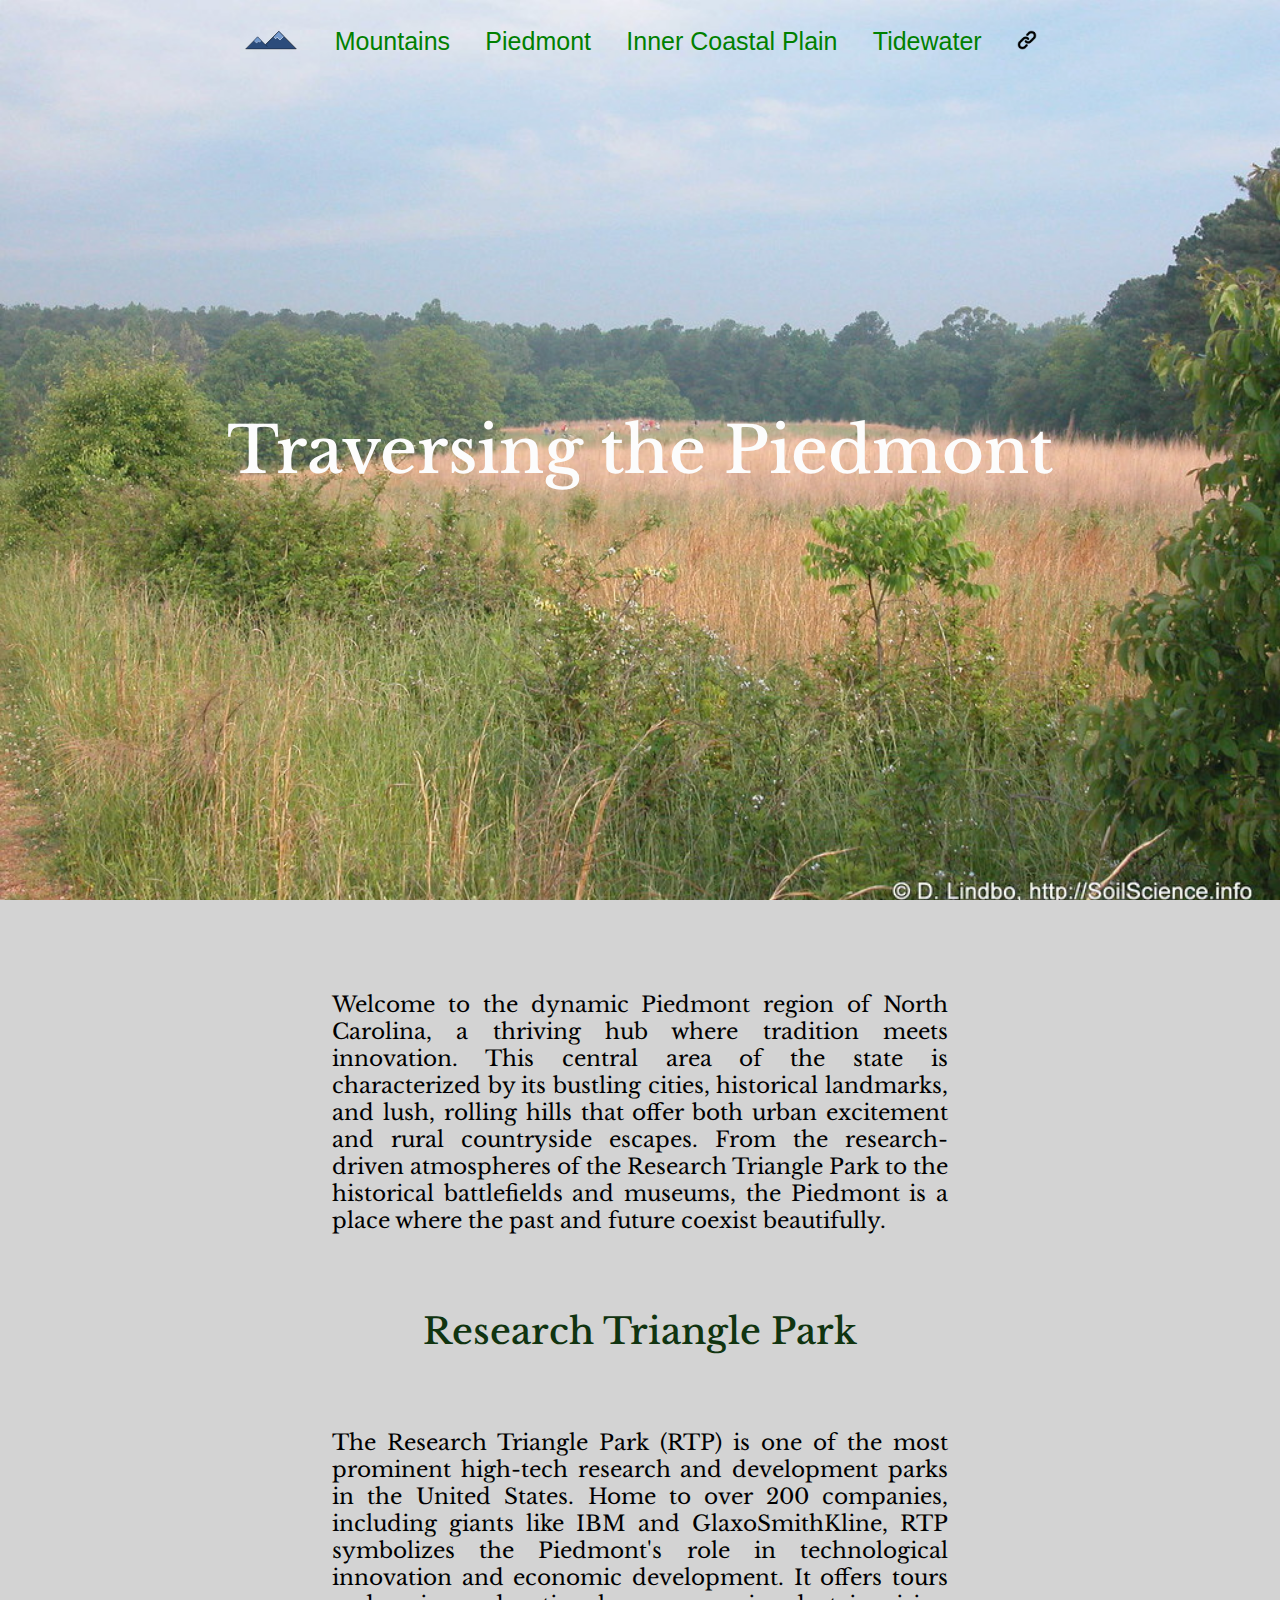
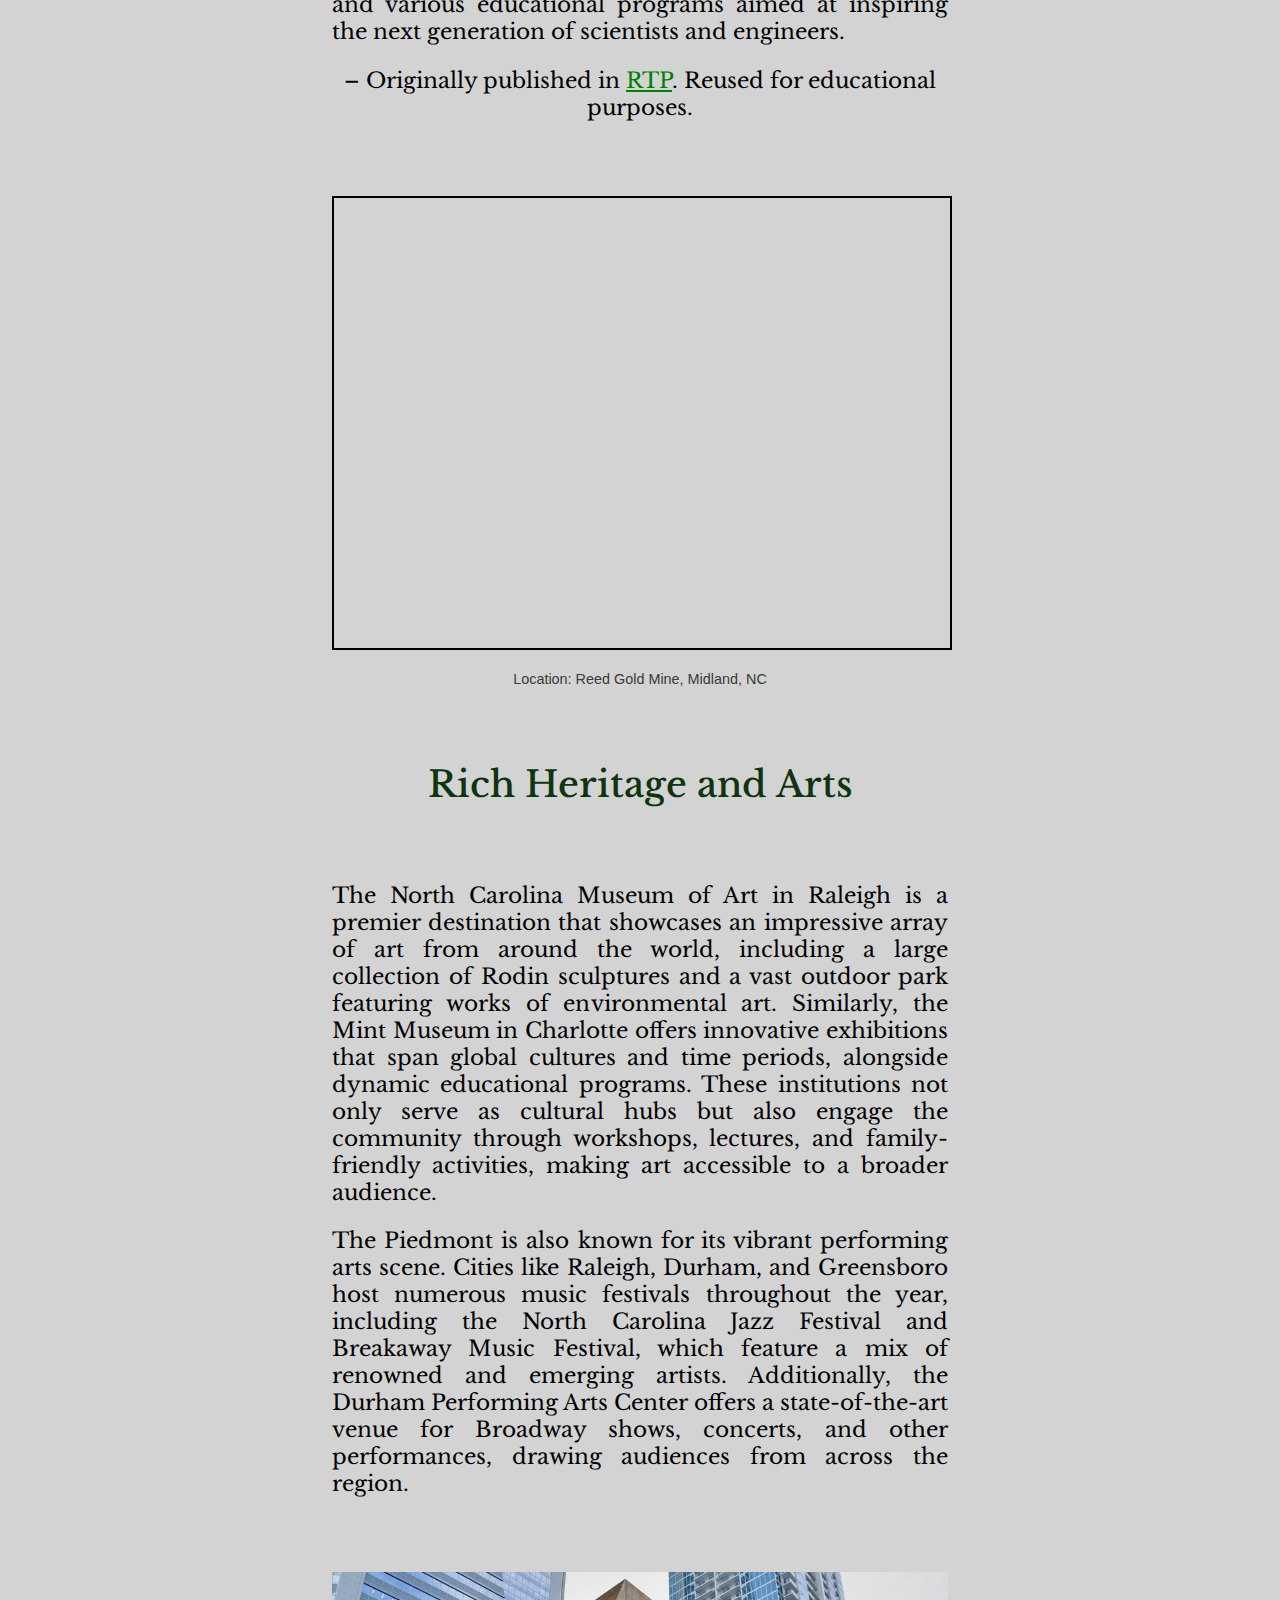
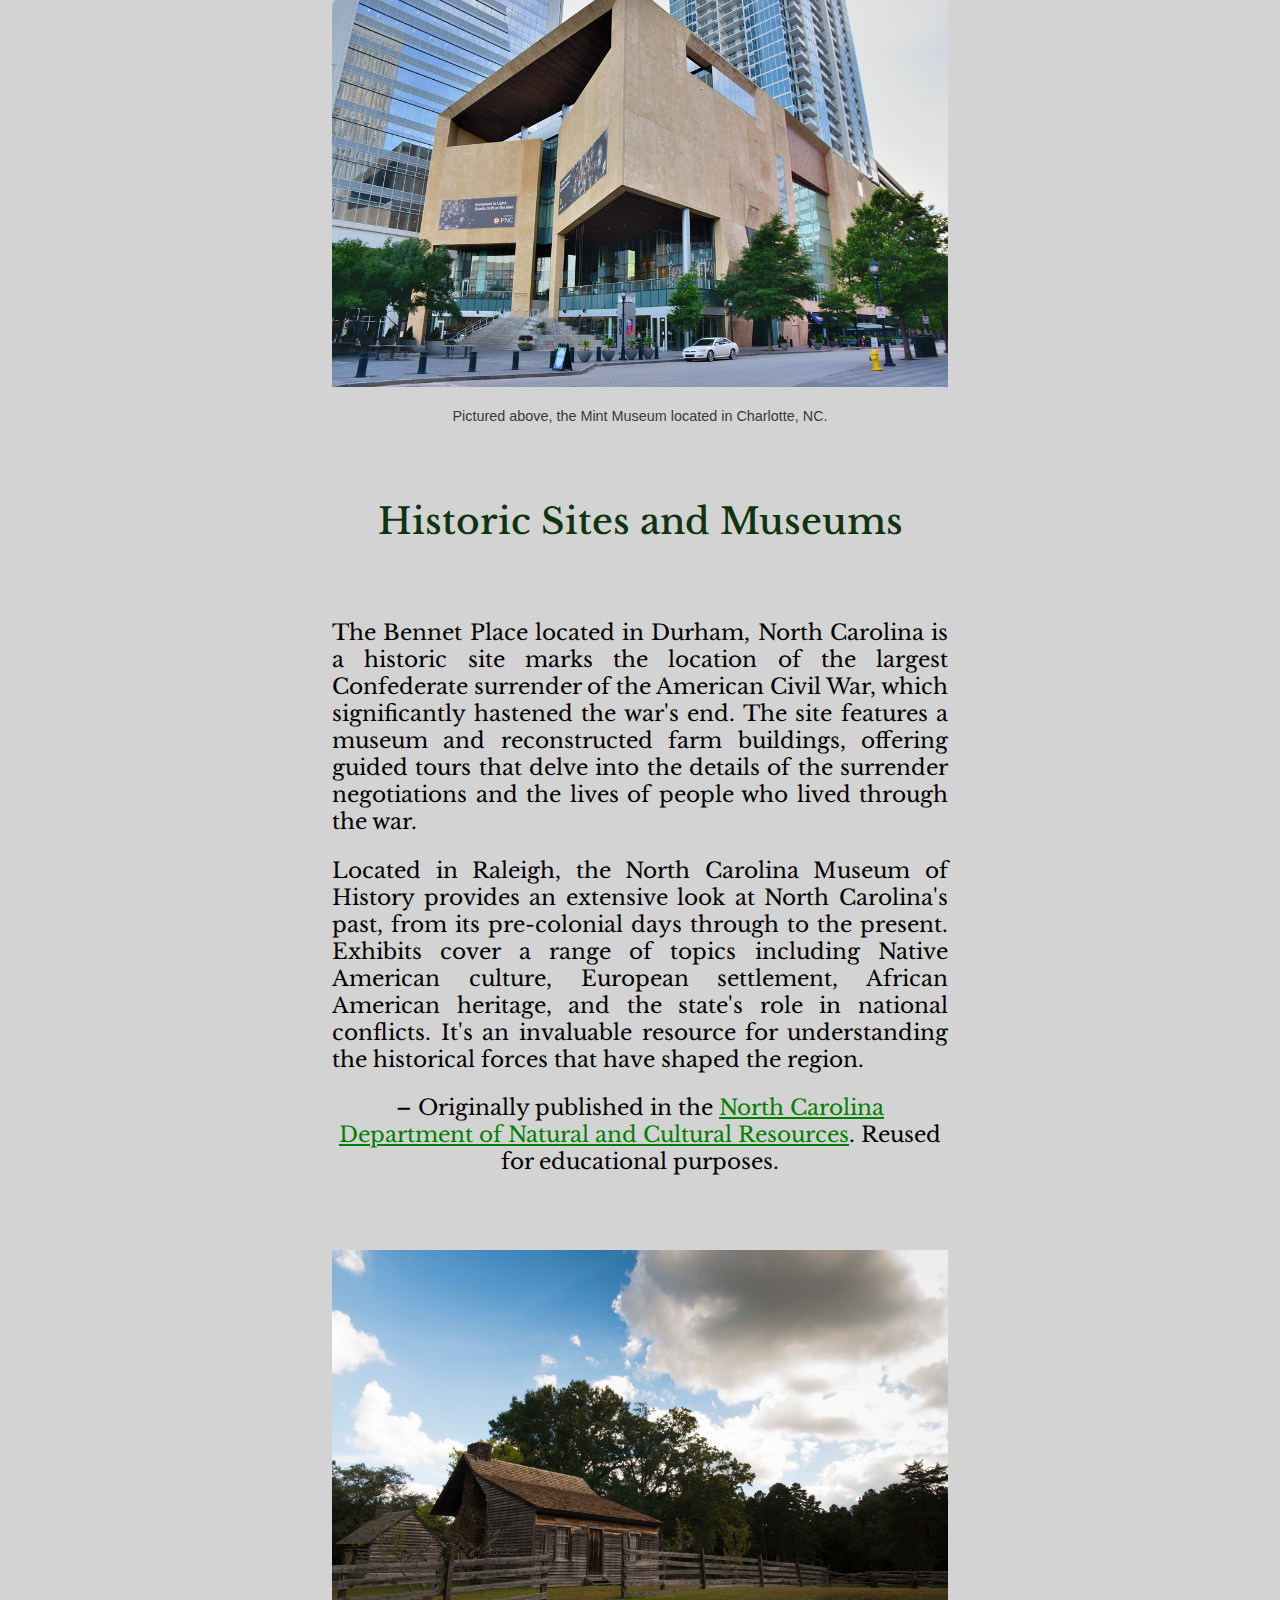
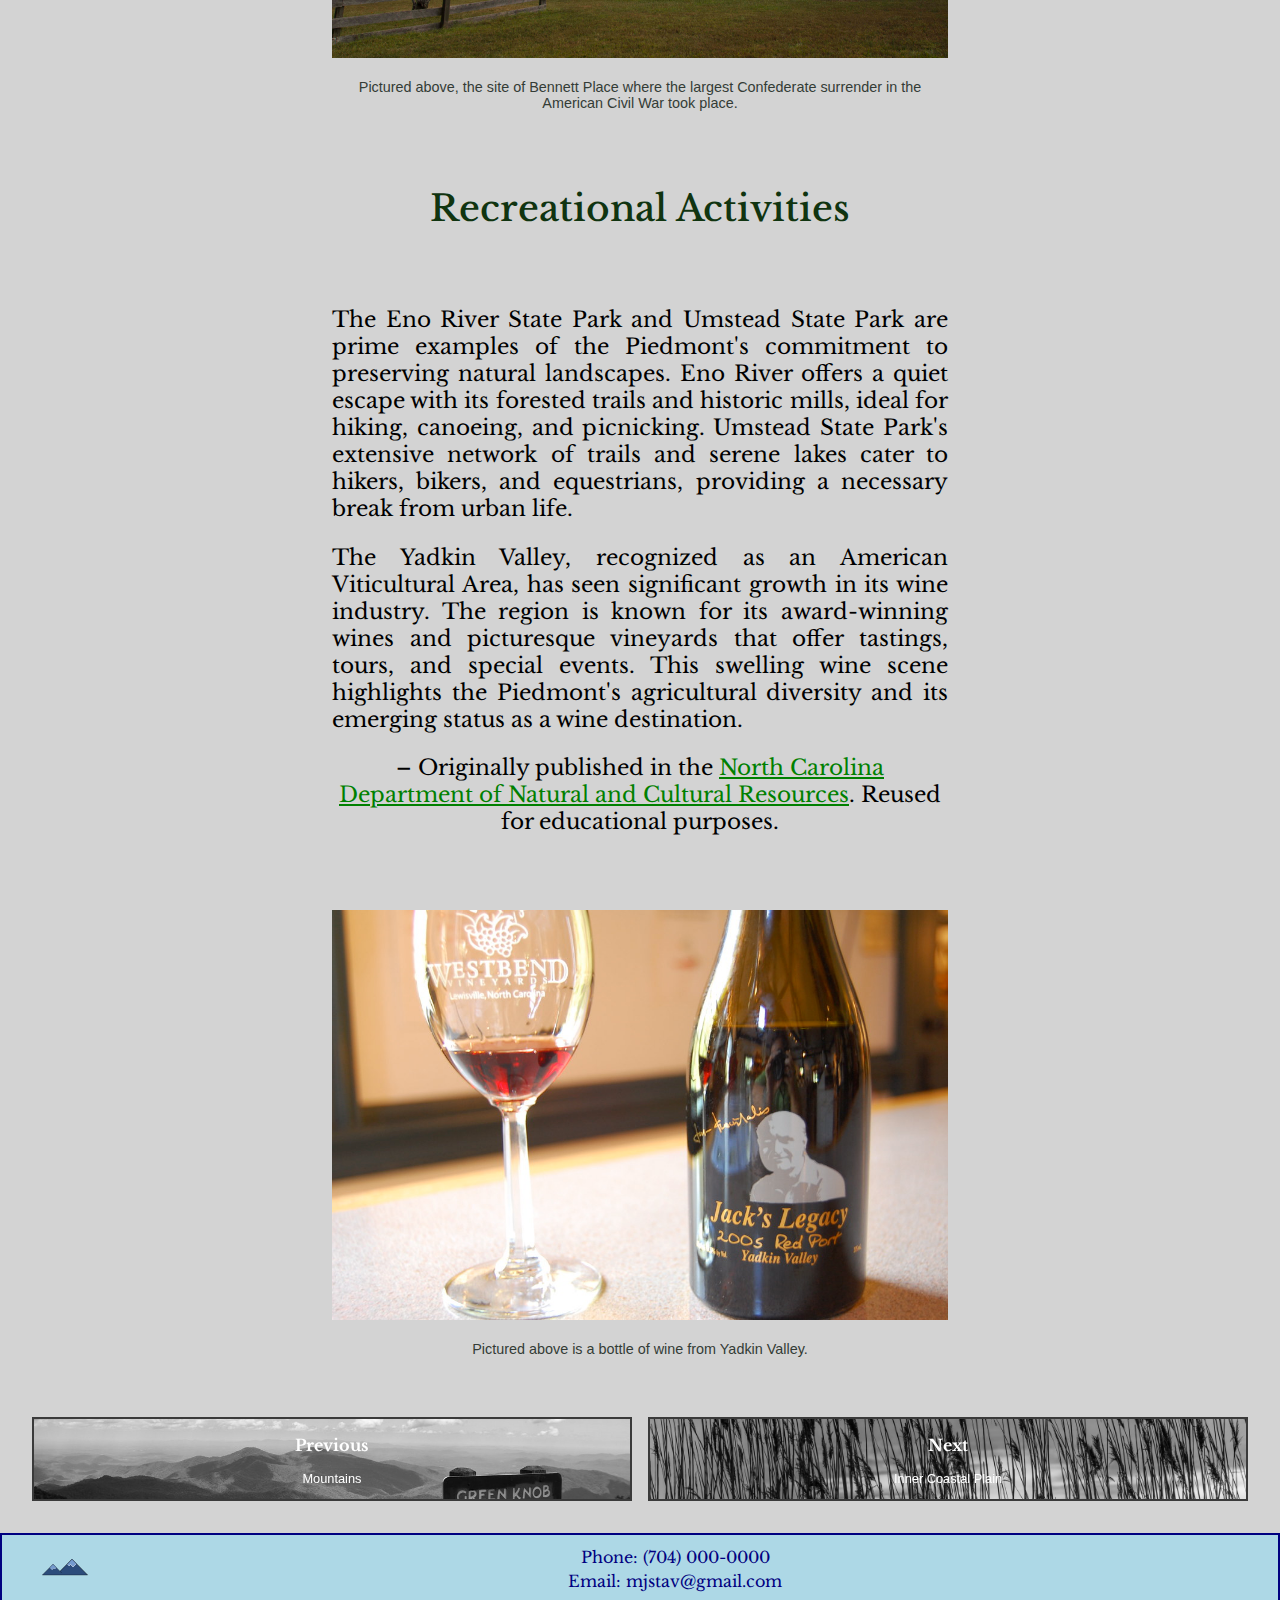
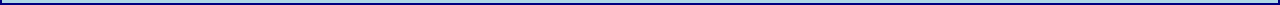
<file: piedmont.html>
<!DOCTYPE html>
<html lang="en">
<head>
    <meta charset="UTF-8">
    <meta http-equiv="X-UA-Compatible" content="IE=edge">
    <meta name="viewport" content="width=device-width, initial-scale=1.0">
    <meta name="description" content="blurb">
    <title>Tar Heel Traveler</title>
    <link rel="stylesheet" href="css/styles.css">
    <link href="https://fonts.googleapis.com/css2?family=Libre+Baskerville&family=Monoton&display=swap" rel="stylesheet">
</head>
<body class="pdm-page">
    <header class="nav-bar">
        <nav class="pdm-container">
            <a class="pdm-menu-item logo-item" href="index.html">
                <img class="logo" src="img/icons.svg" alt="NC state outline"/>
            </a>
            <a class="pdm-menu-item" href="mountains.html">Mountains</a>
            <a class="pdm-menu-item" href="piedmont.html">Piedmont</a>
            <a class="pdm-menu-item" href="icp.html">Inner Coastal Plain</a>
            <a class="pdm-menu-item" href="tidewater.html">Tidewater</a>
            <a class="pdm-menu-item logo-item" href="contact.html">
                <img class="logo" src="img/contact.png" alt="Message Icon"/>
            </a>          
        </nav>
    </header>
    <div class="pdm-title">
        <h1>Traversing the Piedmont</h1>
    </div>
    <main class="pdm-main">
        <div class="pdm-intro">
            <p>Welcome to the dynamic Piedmont region of North Carolina, a thriving hub where tradition meets innovation.  This central area of the state is characterized by its bustling cities, historical landmarks, and lush, rolling hills that offer both urban excitement and rural countryside escapes. From the research-driven atmospheres of the Research Triangle Park to the historical battlefields and museums, the Piedmont is a place where the past and future coexist beautifully.</p>
        </div>       
        <div class="pdm-text-one">
            <h1>Research Triangle Park</h1>
            <p>The Research Triangle Park (RTP) is one of the most prominent high-tech research and development parks in the United States. Home to over 200 companies, including giants like IBM and GlaxoSmithKline, RTP symbolizes the Piedmont's role in technological innovation and economic development. It offers tours and various educational programs aimed at inspiring the next generation of scientists and engineers.</p>
            <p class="pdm-author-link">– Originally published in <a href="https://www.rtp.org/">RTP</a>. Reused for educational purposes.</p>
        </div>
        <div class="pdm-map column-right">
            <iframe src="https://www.google.com/maps/embed?pb=!1m18!1m12!1m3!1d103431.39135056482!2d-79.01710765766232!3d35.89235822951045!2m3!1f0!2f0!3f0!3m2!1i1024!2i768!4f13.1!3m3!1m2!1s0x89acef904ec94683%3A0x202efebab527bbcc!2sResearch%20Triangle%20Park%2C%20Durham%2C%20NC!5e0!3m2!1sen!2sus!4v1714875061303!5m2!1sen!2sus" width="600" height="450" style="border: 2px solid black;" allowfullscreen="" loading="lazy" referrerpolicy="no-referrer-when-downgrade"></iframe>
            <p class="pdm-caption">Location: Reed Gold Mine, Midland, NC</p>
        </div>
        <div class="pdm-text-one">
            <h1>Rich Heritage and Arts</h1>
            <p>The North Carolina Museum of Art in Raleigh is a premier destination that showcases an impressive array of art from around the world, including a large collection of Rodin sculptures and a vast outdoor park featuring works of environmental art. Similarly, the Mint Museum in Charlotte offers innovative exhibitions that span global cultures and time periods, alongside dynamic educational programs. These institutions not only serve as cultural hubs but also engage the community through workshops, lectures, and family-friendly activities, making art accessible to a broader audience.</p>
            <p>The Piedmont is also known for its vibrant performing arts scene. Cities like Raleigh, Durham, and Greensboro host numerous music festivals throughout the year, including the North Carolina Jazz Festival and Breakaway Music Festival, which feature a mix of renowned and emerging artists. Additionally, the Durham Performing Arts Center offers a state-of-the-art venue for Broadway shows, concerts, and other performances, drawing audiences from across the region.</p>
        </div>
        <div class="pdm-text-two">
            <img class="pdm-img" src="img/mintmuseum.jpeg" alt="Charlotte Mint Museum">
            <p class="pdm-caption">Pictured above, the Mint Museum located in Charlotte, NC.</p>
        </div>
        <div class="pdm-text-one">
            <h1>Historic Sites and Museums</h1>
            <p>The Bennet Place located in Durham, North Carolina is a historic site marks the location of the largest Confederate surrender of the American Civil War, which significantly hastened the war's end. The site features a museum and reconstructed farm buildings, offering guided tours that delve into the details of the surrender negotiations and the lives of people who lived through the war.</p>
            <p>Located in Raleigh, the North Carolina Museum of History provides an extensive look at North Carolina's past, from its pre-colonial days through to the present. Exhibits cover a range of topics including Native American culture, European settlement, African American heritage, and the state's role in national conflicts. It's an invaluable resource for understanding the historical forces that have shaped the region.</p>
            <p class="pdm-author-link">– Originally published in the <a href="https://www.dncr.nc.gov/">North Carolina Department of Natural and Cultural Resources</a>. Reused for educational purposes.</p>
        </div>
        <div class="pdm-text-two">
            <img class="pdm-img" src="img/bennettplace.jpeg" alt="Bennet Place">
            <p class="pdm-caption">Pictured above, the site of Bennett Place where the largest Confederate surrender in the American Civil War took place.</p>
        </div>
        <div class="pdm-text-one">
            <h1>Recreational Activities</h1>
            <p>The Eno River State Park and Umstead State Park are prime examples of the Piedmont's commitment to preserving natural landscapes. Eno River offers a quiet escape with its forested trails and historic mills, ideal for hiking, canoeing, and picnicking. Umstead State Park's extensive network of trails and serene lakes cater to hikers, bikers, and equestrians, providing a necessary break from urban life.</p>
            <p>The Yadkin Valley, recognized as an American Viticultural Area, has seen significant growth in its wine industry. The region is known for its award-winning wines and picturesque vineyards that offer tastings, tours, and special events. This swelling wine scene highlights the Piedmont's agricultural diversity and its emerging status as a wine destination.</p>
            <p class="pdm-author-link">– Originally published in the <a href="https://www.dncr.nc.gov/">North Carolina Department of Natural and Cultural Resources</a>. Reused for educational purposes.</p>
        </div>
        <div class="pdm-text-two">
            <img class="pdm-img" src="img/yadkinvalley.jpeg" alt="Yadkin Valley Wine Bottle">
            <p class="pdm-caption">Pictured above is a bottle of wine from Yadkin Valley.</p>
        </div>
        <!--Buttons to next and previous pages-->
        <div class="button-nav">
            <a class="pdm-btn-left" href="mountains.html">
                <div>
                    <p class="button-text">Previous</p>
                    <p class="button-caption">Mountains</p>
                </div>
            </a>
            <a class="pdm-btn-right" href="icp.html">
                <div>
                    <p class="button-text">Next</p>
                    <p class="button-caption">Inner Coastal Plain</p>
                </div>
            </a>
        </div>
    </main>
</body>
<footer class="footer">
    <div class="footer-container">
        <a href="index.html">
            <img src="img/icons.svg" alt="North Carolina Silhouette" class="footer-logo">
        </a>
        <div class="contact-info">
            <p>Phone: (704) 000-0000</p>
            <p>Email: mjstav@gmail.com</p>
        </div>
    </div>
</footer>
</html>
</file>
<file: css/styles.css>
body{
    margin: auto;
    box-sizing: border-box;
    padding: 0;
    font-family: 'Libre Baskerville', serif;
    background-color:#dd9f62;
}

.container{
    display:flex;
    justify-content: space-evenly;
    height: 50px;
    width: 100%;
    align-items: center;
    position:absolute;
    z-index: 1;
    background-color: transparent;
    margin-top: 16px;
    text-align: center;
}

.logo{
    max-width: 20px;
    height: auto;
}

.nav-bar{
    top: 10px;
    width: 100%;
    display: flex;
}

.menu-item:hover{
    text-decoration: underline;
}

.menu-item{
    font-family: Verdana, Geneva, Tahoma, sans-serif;
    font-weight: 400;
    font-style: normal;
    margin: 8px;
    text-decoration: none;
    color:white;
    font-size: 14px;
}

.title{
    background-image: url('../img/home.jpg');
    opacity: .95;
    height: 100vh;
    width: auto;
    background-attachment: scroll;
    background-position: center;
    background-repeat: no-repeat;
    background-size: cover;
    display: flex;
    flex-direction: column;
    justify-content: center;
    align-items: center;
}

h1{
    text-align: center;
    font-size: 250%;
    color: rgb(16, 52, 16);
    font-family: 'Libre Baskerville', serif;
    font-weight: 500;
    font-style: normal;
}

.title > p{
    font-family:Verdana, Geneva, Tahoma, sans-serif;
    font-weight: 400;
    font-style: normal;
    font-size: 100%;
    margin-bottom: 85px;
    margin-left: 340px;
    margin-right: 340px;
    text-align: center;
    color: white;
}

main h1{
    margin: 10px;
    color:rgb(16, 52, 16);
    font-size:large ;
}

main p{
    color:rgb(16, 52, 16);
    text-align: center;
}

.region-grid{
    width: 100%;
    height: 200px;
    display: grid;
    grid-template-rows: 1fr;
    margin-bottom: 30px;
}

.box{
    margin-left: 5%;
    margin-right: 5%;
    height: 100%;
    width: auto;
    background-position: center;
    background-repeat: no-repeat;
    background-size: cover;
    display: flex;
    justify-content: center;
    align-items: center;
    text-align: center;
    color: white;
}

.button{
    font-weight: bold;
    transition: 0.3s;
    text-decoration: none;
    font-size: larger;
    position: relative;
}

.one{
    background-image: url('../img/mountains.jpeg');
    border: 2px solid white;
    filter: grayscale(100%);
    transition-duration: 1s;
}

.one:hover{
    filter:none;
    transition-duration: 0.5s;
}

.two{
    background-image: url('../img/piedmont.jpeg');
    border: 2px solid white;
    filter: grayscale(100%);
    transition-duration: 1s;
}

.two:hover{
    filter:none;
    transition-duration: 0.5s;
}

.three{
    background-image: url('../img/icp.jpeg');
    border: 2px solid white;
    filter: grayscale(100%);
    transition-duration: 1s;
}

.three:hover{
    filter:none;
    transition-duration: 0.5s;
}

.four{
    background-image: url('../img/tidewater.jpeg');
    border: 2px solid white;
    filter: grayscale(100%);
    transition-duration: 1s;
}

.four:hover{
    filter:none;
    transition-duration: 0.5s;
}

.footer {
    background-color: lightblue; 
    color: navy; 
    padding: 10px 20px;
    display: flex; 
    align-items: center;
    justify-content: center;
    border: 2px solid navy;
}

.footer-container {
    display: flex; 
    align-items: center; 
    justify-content: space-between;
    width: 100%; 
    max-width: 1200px; 
}

.footer-logo {
    width: 50px; 
    height: auto; 
}

.contact-info {
    flex-grow: 1; 
    text-align: center; 
    padding-left: 20px;
}

.contact-info p {
    margin: 0; 
    line-height: 1.5;
}

/*Mountain Page*/
.mtn-page{
    margin: auto;
    box-sizing: border-box;
    padding: 0;
    font-family: 'Libre Baskerville', serif;
    background-color:lightgray;
}

.mtn-container{
    display:flex;
    justify-content: space-evenly;
    height: 50px;
    width: 100%;
    align-items: center;
    position:absolute;
    z-index: 1;
    background-color: transparent;
    margin-top: 16px;
    text-align: center;
}

.logo{
    max-height: 20px;
    width: auto;
}

.mtn-menu-item:hover{
    text-decoration: underline;
}

.mtn-menu-item{
    font-family: Verdana, Geneva, Tahoma, sans-serif;
    font-weight: 400;
    font-style: normal;
    margin: 10px;
    text-decoration: none;
    color:green;
    font-size: 14px;
}

.mtn-title{
    background-image: url('../img/mountains.jpeg');
    opacity: .95;
    height: 100vh;
    width: auto;
    background-attachment: scroll;
    background-position: center;
    background-repeat: no-repeat;
    background-size: cover;
    display: flex;
    flex-direction: column;
    justify-content: center;
    align-items: center;
}

.mtn-title h1{
    text-align: center;
    font-size: 250%;
    color: green;
    font-family: 'Libre Baskerville', serif;
    font-weight: 500;
    font-style: normal;
    margin-bottom: 175px;
}

.mtn-main{
    width: auto;
    max-width: 1280px;
    margin: 0 auto;
    padding: 32px;
}

.mtn-map{
    width:100%;
    justify-content: center;
}

.mtn-map iframe{
    width:100%;
    min-height: 350px;
}

.column-right iframe{
    margin: 0px;
    width: 100%;
    min-height: 350px;
}

.mtn-column-left p{
    font-family: 'Libre Baskerville', serif;
    font-weight: 400;
    font-style: normal;
    font-size: 90%;
    text-align: justify;
    color:black;
}

.column-right .mtn-author-link{
    text-align: center;
    color: black;
}

.mtn-author-link a{
    color: darkgreen;
}

.caption{
    font-size: 75%;
    margin-top: 5px;
    margin-bottom: 5px;
    font-family: Verdana, Geneva, Tahoma, sans-serif;
    font-weight: 300;
    font-style: normal;
    color: #343C36;
    text-align: center;
}

.mtn-img{
    width: 100%;
    height: auto;
}

.mtn-author-link{
    margin-top: 48px;
}

.button-nav{
    margin-top: 60px;
    width: 100%;
    display: flex;
    justify-content: space-between;
}

.btn-left{
    background-image: url('../img/home.jpg');
    filter: grayscale(100%);
    min-height: 75px;
    width: 49%;
    background-color: white;
    background-position: center;
    background-repeat: no-repeat;
    background-size: cover;
    text-align: center;
    color: white;
    text-decoration: none;
    transition-duration: 0.2s;
    border: 2px solid #343C36;
}

.btn-left:hover{
    filter: none;
    transition-duration: 0.5s;
}

.btn-right{
    background-image: url('../img/piedmont.jpeg');
    filter: grayscale(100%);
    min-height: 75px;
    width: 49%;
    background-color: white;
    background-position: center;
    background-repeat: no-repeat;
    background-size: cover;
    text-align: center;
    color: white;
    text-decoration: none;
    transition-duration: 0.2s;
    border: 2px solid #343C36;
}

.btn-right:hover{
    filter: none;
    transition-duration: 0.5s;
}

.button-text{
    margin-bottom: 5px;
    font-weight: bold;
    text-align: center;
    color:white;
}

.button-caption{
    font-size: 80%;
    font-family: Verdana, Geneva, Tahoma, sans-serif;
    font-style: normal;
    font-weight: normal;
    margin-top: 3%;
    color: white;
}

/*Piedmont Page*/
.pdm-page{
    margin: auto;
    box-sizing: border-box;
    padding: 0;
    font-family: 'Libre Baskerville', serif;
    background-color:lightgray;
}

.pdm-container{
    display:flex;
    justify-content: space-evenly;
    height: 50px;
    width: 100%;
    align-items: center;
    position:absolute;
    z-index: 1;
    background-color: transparent;
    margin-top: 16px;
    text-align: center;
}

.pdm-menu-item:hover{
    text-decoration: underline;
}

.pdm-menu-item{
    font-family: Verdana, Geneva, Tahoma, sans-serif;
    font-weight: 400;
    font-style: normal;
    margin: 10px;
    text-decoration: none;
    color:green;
    font-size: 14px;
}

.pdm-title{
    background-image: url('../img/piedmont.jpeg');
    opacity: .95;
    height: 100vh;
    width: auto;
    background-attachment: scroll;
    background-position: center;
    background-repeat: no-repeat;
    background-size: cover;
    display: flex;
    flex-direction: column;
    justify-content: center;
    align-items: center;
}

.pdm-title h1{
    text-align: center;
    font-size: 250%;
    color: white;
    font-family: 'Libre Baskerville', serif;
    font-weight: 500;
    font-style: normal;
}

.pdm-main{
    width: auto;
    max-width: 1280px;
    margin: 0 auto;
    padding: 32px;
}

.pdm-intro p{
    font-family: 'Libre Baskerville', serif;
    font-weight: 400;
    font-style: normal;
    font-size: 90%;
    text-align: justify;
    color:black;
}

.pdm-map{
    width:100%;
    justify-content: center;
}

.pdm-map iframe{
    width: 100%;
    min-height: 350px;
}

.column-right iframe{
    margin: 0px;
    width: 100%;
    min-height: 350px;
}

.pdm-caption{
    font-size: 75%;
    margin-top: 5px;
    margin-bottom: 5px;
    font-family: Verdana, Geneva, Tahoma, sans-serif;
    font-weight: 300;
    font-style: normal;
    color: #343C36;
    text-align: center;
}

.pdm-text-one p{
    font-family: 'Libre Baskerville', serif;
    font-weight: 400;
    font-style: normal;
    font-size: 90%;
    text-align: justify;
    color:black;
}

.pdm-text-one h1{
    font-size: 150%;
    margin-top: 50px;
    margin-bottom: 50px;
}

.pdm-img{
    width: 100%;
    height: auto;
}

.pdm-text-one .pdm-author-link{
    text-align: center;
    color: black;
}

.pdm-author-link a{
    color: green;
}

.pdm-author-link{
    margin-top: 48px;
}

.pdm-btn-left{
    background-image: url('../img/mountains.jpeg');
    filter: grayscale(100%);
    min-height: 75px;
    width: 49%;
    background-color: white;
    background-position: center;
    background-repeat: no-repeat;
    background-size: cover;
    text-align: center;
    color: white;
    text-decoration: none;
    transition-duration: 0.2s;
    border: 2px solid #343C36;
}

.pdm-btn-left:hover{
    filter: none;
    transition-duration: 0.5s;
}

.pdm-btn-right{
    background-image: url('../img/icp.jpeg');
    filter: grayscale(100%);
    min-height: 75px;
    width: 49%;
    background-color: white;
    background-position: center;
    background-repeat: no-repeat;
    background-size: cover;
    text-align: center;
    color: white;
    text-decoration: none;
    transition-duration: 0.2s;
    border: 2px solid #343C36;
}

.pdm-btn-right:hover{
    filter: none;
    transition-duration: 0.5s;
}

/*Inner Coastal Plains Page*/
.icp-page{
    margin: auto;
    box-sizing: border-box;
    padding: 0;
    font-family: 'Libre Baskerville', serif;
    background-color:lightgray;
}

.icp-container{
    display:flex;
    justify-content: space-evenly;
    height: 50px;
    width: 100%;
    align-items: center;
    position:absolute;
    z-index: 1;
    background-color: transparent;
    margin-top: 16px;
    text-align: center;
}

.icp-menu-item:hover{
    text-decoration: underline;
}

.icp-menu-item{
    font-family: Verdana, Geneva, Tahoma, sans-serif;
    font-weight: 400;
    font-style: normal;
    margin: 10px;
    text-decoration: none;
    color:white;
    font-size: 14px;
}

.icp-title{
    background-image: url('../img/icp.jpeg');
    opacity: .95;
    height: 100vh;
    width: auto;
    background-attachment: scroll;
    background-position: center;
    background-repeat: no-repeat;
    background-size: cover;
    display: flex;
    flex-direction: column;
    justify-content: center;
    align-items: center;
}

.icp-title h1{
    text-align: center;
    font-size: 250%;
    color: white;
    font-family: 'Libre Baskerville', serif;
    font-weight: 500;
    font-style: normal;
}

.icp-main{
    width: auto;
    max-width: 1280px;
    margin: 0 auto;
    padding: 32px;
}

.icp-intro p{
    font-family: 'Libre Baskerville', serif;
    font-weight: 400;
    font-style: normal;
    font-size: 90%;
    text-align: justify;
    color:black;
}

i{
    font-style: italic;
}

.icp-map{
    width:100%;
    justify-content: center;
}

.icp-map iframe{
    width: 100%;
    min-height: 350px;
}

.icp-caption{
    font-size: 75%;
    margin-top: 5px;
    margin-bottom: 5px;
    font-family: Verdana, Geneva, Tahoma, sans-serif;
    font-weight: 300;
    font-style: normal;
    color: #343C36;
    text-align: center;
}

.icp-text-one p{
    font-family: 'Libre Baskerville', serif;
    font-weight: 400;
    font-style: normal;
    font-size: 90%;
    text-align: justify;
    color:black;
}

.icp-img{
    width: 100%;
    height: auto;
}

.icp-text-one .icp-author-link{
    text-align: center;
    color: black;
}

.icp-author-link a{
    color: green;
}

.icp-author-link{
    margin-top: 48px;
}

.icp-btn-left{
    background-image: url('../img/piedmont.jpeg');
    filter: grayscale(100%);
    min-height: 75px;
    width: 49%;
    background-color: white;
    background-position: center;
    background-repeat: no-repeat;
    background-size: cover;
    text-align: center;
    color: white;
    text-decoration: none;
    transition-duration: 0.2s;
    border: 2px solid #343C36;
}

.icp-btn-left:hover{
    filter: none;
    transition-duration: 0.5s;
}

.icp-btn-right{
    background-image: url('../img/tidewater.jpeg');
    filter: grayscale(100%);
    min-height: 75px;
    width: 49%;
    background-color: white;
    background-position: center;
    background-repeat: no-repeat;
    background-size: cover;
    text-align: center;
    color: white;
    text-decoration: none;
    transition-duration: 0.2s;
    border: 2px solid #343C36;
}

.icp-btn-right:hover{
    filter: none;
    transition-duration: 0.5s;
}

/*Tidewater Page*/
.tide-page{
    margin: auto;
    box-sizing: border-box;
    padding: 0;
    font-family: 'Libre Baskerville', serif;
    background-color:lightgray;
}

.tide-container{
    display:flex;
    justify-content: space-evenly;
    height: 50px;
    width: 100%;
    align-items: center;
    position:absolute;
    z-index: 1;
    background-color: transparent;
    margin-top: 16px;
    text-align: center;
}

.tide-menu-item:hover{
    text-decoration: underline;
}

.tide-menu-item{
    font-family: Verdana, Geneva, Tahoma, sans-serif;
    font-weight: 400;
    font-style: normal;
    margin: 10px;
    text-decoration: none;
    color:midnightblue;
    font-size: 14px;
}

.tide-title{
    background-image: url('../img/tidewater.jpeg');
    opacity: .95;
    height: 100vh;
    width: auto;
    background-attachment: scroll;
    background-position: center;
    background-repeat: no-repeat;
    background-size: cover;
    display: flex;
    flex-direction: column;
    justify-content: center;
    align-items: center;
}

.tide-title h1{
    text-align: center;
    font-size: 250%;
    color: white;
    font-family: 'Libre Baskerville', serif;
    font-weight: 500;
    font-style: normal;
    margin-bottom: 125px;
}

.tide-main{
    width: auto;
    max-width: 1280px;
    margin: 0 auto;
    padding: 32px;
}

.tide-intro p{
    font-family: 'Libre Baskerville', serif;
    font-weight: 400;
    font-style: normal;
    font-size: 90%;
    text-align: justify;
    color:black;
}

.tide-map{
    width:100%;
    justify-content: center;
}

.tide-map iframe{
    width: 100%;
    min-height: 350px;
}

.tide-caption{
    font-size: 75%;
    margin-top: 5px;
    margin-bottom: 5px;
    font-family: Verdana, Geneva, Tahoma, sans-serif;
    font-weight: 300;
    font-style: normal;
    color: #343C36;
    text-align: center;
}

.tide-text-one p{
    font-family: 'Libre Baskerville', serif;
    font-weight: 400;
    font-style: normal;
    font-size: 90%;
    text-align: justify;
    color:black;
}

.tide-img{
    width: 100%;
    height: auto;
}

.tide-text-one .tide-author-link{
    text-align: center;
    color: black;
}

.tide-author-link a{
    color: green;
}

.tide-author-link{
    margin-top: 48px;
}

.tide-btn-left{
    background-image: url('../img/icp.jpeg');
    filter: grayscale(100%);
    min-height: 75px;
    width: 49%;
    background-color: white;
    background-position: center;
    background-repeat: no-repeat;
    background-size: cover;
    text-align: center;
    color: white;
    text-decoration: none;
    transition-duration: 0.2s;
    border: 2px solid #343C36;
}

.tide-btn-left:hover{
    filter: none;
    transition-duration: 0.5s;
}

.tide-btn-right{
    background-image: url('../img/home.jpg');
    filter: grayscale(100%);
    min-height: 75px;
    width: 49%;
    background-color: white;
    background-position: center;
    background-repeat: no-repeat;
    background-size: cover;
    text-align: center;
    color: white;
    text-decoration: none;
    transition-duration: 0.2s;
    border: 2px solid #343C36;
}

.tide-btn-right:hover{
    filter: none;
    transition-duration: 0.5s;
}

/*Contact Page*/
.contact-body {
    margin: auto;
    box-sizing: border-box;
    padding: 0;
    font-family: 'Libre Baskerville', serif;
    background-color:lightgray;
}
.contact-title{
    background-image: url('../img/contact.jpeg');
    opacity: .95;
    height: 100vh;
    width: auto;
    background-attachment: scroll;
    background-position: center;
    background-repeat: no-repeat;
    background-size: cover;
    display: flex;
    flex-direction: column;
    justify-content: center;
    align-items: center;
}

.contact-title h1{
    margin-top: 150px;
    color: navy;
}

.contact-container {
    background-color: rgba(255, 255, 255, 0.8);
    padding: 20px;
    margin: 40px auto;
    width: 90%;
    max-width: 600px;
    box-shadow: 0 4px 6px rgba(0,0,0,0.1);
}

.contact-form {
    display: flex;
    flex-direction: column;
}

.contact-form label {
    margin-top: 10px;
}

.contact-form input,
.contact-form textarea {
    width: 100%;
    padding: 8px;
    margin-top: 5px;
    box-sizing: border-box; 
    border: 1px solid #ccc;
    border-radius: 4px;
}

.contact-form button {
    padding: 10px;
    margin-top: 10px;
    background-color: navy;
    color: white;
    border: none;
    border-radius: 4px;
    cursor: pointer;
}

.contact-form button:hover,
.contact-form button:focus {
    background-color: #0056b3;
    transform: scale(1.05);
    transition-duration: 1s; 
}

@media screen and (min-width: 1280px){
/*Home page section*/
    .nav-bar{
        justify-content: center;
    }

    .logo{
        max-width: 85px;
    }

    .menu-item{
        font-size: 25px;
    }

    .title{
        background-image: url('../img/home.jpg');
        opacity: .95;
        height: 100vh;
        width: auto;
        background-attachment: fixed;
        background-position: center;
        background-repeat: no-repeat;
        background-size: cover;
        display: flex;
        flex-direction: column;
        justify-content: center;
        align-items: center;
    }

    .title h1{
        font-size: 400%;
    }

    main h1{
        font-size: 150%;
    }

    main p{
        text-align: center;
    }

    .container{
        display:flex;
        justify-content: space-evenly;
        height: 50px;
        width: 66%;
        align-items: center;
        position:absolute;
        z-index: 1;
        background-color: transparent;
        margin-top: 16px;
        text-align: center;
    }

    .region-grid{
        width: 100%;
        height: 200px;
        display: grid;
        grid-template-columns: 1fr 1fr 1fr 1fr;
        padding-bottom: 100px;
    }

/*Mountain page */
    .mtn-menu-item{
        font-size: 25px;
    }

    .mtn-title{
        background-image: url('../img/mountains.jpeg');
        opacity: .95;
        height: 100vh;
        width: auto;
        background-attachment: fixed;
        background-position: center;
        background-repeat: no-repeat;
        background-size: cover;
        display: flex;
        flex-direction: column;
        justify-content: center;
        align-items: center;
    }
    
    .mtn-title h1{
        font-size: 400%;
        margin-bottom: 300px;
    }

    .mtn-main{
        text-align: center;
        margin-top: -16px;
    }

    .mtn-main p{
        margin-top: 16px;
    }

    .column-right{
        width: auto;
        font-size: larger;
        margin-left: 300px;
        margin-right: 300px;
    }

    .mtn-page{
        display: flex;
        flex-wrap: wrap;
        flex-direction: column;
    }

    .mtn-column-left{
        width: auto;
        font-size: 150%;
        justify-content: center;
        margin-left: 300px;
        margin-right: 300px;
        margin-top: 75px;
        margin-bottom: 75px;
    }

    .mtn-container{
        display:flex;
        justify-content: space-evenly;
        height: 50px;
        width: 66%;
        align-items: center;
        position:absolute;
        z-index: 1;
        background-color: transparent;
        margin-top: 16px;
        text-align: center;
    }

    iframe{
        width: 90%;
        min-height: 150px;
    }

    .mtn-column-left .mtn-author-link{
        font-size: 90%;
        text-align: center;
    }

    /*Piedmont Page*/
    .pdm-page{
        display: flex;
        flex-wrap: wrap;
        flex-direction: column;
    }

    .pdm-container{
        display:flex;
        justify-content: space-evenly;
        height: 50px;
        width: 66%;
        align-items: center;
        position:absolute;
        z-index: 1;
        background-color: transparent;
        margin-top: 16px;
        text-align: center;
    }

    .pdm-menu-item{
        font-size: 25px;
    }

    .pdm-title{
        background-image: url('../img/piedmont.jpeg');
        opacity: .95;
        height: 100vh;
        width: auto;
        background-attachment: fixed;
        background-position: center;
        background-repeat: no-repeat;
        background-size: cover;
        display: flex;
        flex-direction: column;
        justify-content: center;
        align-items: center;
    }
    
    .pdm-title h1{
        font-size: 400%;
        color: white;
    }

    .pdm-main{
        text-align: center;
        margin-top: -16px;
    }

    .pdm-main p{
        margin-top: 16px;
    }

    .pdm-intro{
        width: auto;
        font-size: 150%;
        justify-content: center;
        margin-left: 300px;
        margin-right: 300px;
        margin-top: 75px;
        margin-bottom: 75px;
    }

    .pdm-map .column-right{
        width: auto;
        font-size: larger;
        margin-left: 300px;
        margin-right: 300px;
    }

    .pdm-map iframe{
        width: 100%;
        min-height: 350px;
    }

    .pdm-text-one{
        width: auto;
        font-size: 150%;
        justify-content: center;
        margin-left: 300px;
        margin-right: 300px;
        margin-top: 75px;
        margin-bottom: 75px;
    }

    .pdm-text-one h1{
        font-size: 150%;
        margin-bottom: 75px;
    }

    .pdm-text-two{
        width: auto;
        font-size: larger;
        margin-left: 300px;
        margin-right: 300px;
    }

    /*Inner Coastal Plains Page*/
    .icp-page{
        display: flex;
        flex-wrap: wrap;
        flex-direction: column;
    }

    .icp-container{
        display:flex;
        justify-content: space-evenly;
        height: 50px;
        width: 66%;
        align-items: center;
        position:absolute;
        z-index: 1;
        background-color: transparent;
        margin-top: 16px;
        text-align: center;
    }

    .icp-menu-item{
        font-size: 25px;
    }

    .icp-title{
        background-image: url('../img/icp.jpeg');
        opacity: .95;
        height: 100vh;
        width: auto;
        background-attachment: fixed;
        background-position: center;
        background-repeat: no-repeat;
        background-size: cover;
        display: flex;
        flex-direction: column;
        justify-content: center;
        align-items: center;
    }
    
    .icp-title h1{
        font-size: 400%;
        color: white;
    }

    .icp-main{
        text-align: center;
        margin-top: -16px;
    }

    .icp-main p{
        margin-top: 16px;
    }

    .icp-intro{
        width: auto;
        font-size: 150%;
        justify-content: center;
        margin-left: 300px;
        margin-right: 300px;
        margin-top: 75px;
        margin-bottom: 75px;
    }

    .icp-map .column-right{
        width: auto;
        font-size: larger;
        margin-left: 300px;
        margin-right: 300px;
    }

    .icp-map iframe{
        width: 100%;
        min-height: 350px;
    }

    .icp-text-one{
        width: auto;
        font-size: 150%;
        justify-content: center;
        margin-left: 300px;
        margin-right: 300px;
        margin-top: 75px;
        margin-bottom: 75px;
    }

    .icp-text-two{
        width: auto;
        font-size: larger;
        margin-left: 300px;
        margin-right: 300px;
    }

    .icp-text-two iframe{
        width: 100%;
        min-height: 350px;
    }

    /*Tidewater Page*/
    .tide-page{
        display: flex;
        flex-wrap: wrap;
        flex-direction: column;
    }

    .tide-container{
        display:flex;
        justify-content: space-evenly;
        height: 50px;
        width: 66%;
        align-items: center;
        position:absolute;
        z-index: 1;
        background-color: transparent;
        margin-top: 16px;
        text-align: center;
    }

    .tide-menu-item{
        font-size: 25px;
    }

    .tide-title{
        background-image: url('../img/tidewater.jpeg');
        opacity: .95;
        height: 100vh;
        width: auto;
        background-attachment: fixed;
        background-position: center;
        background-repeat: no-repeat;
        background-size: cover;
        display: flex;
        flex-direction: column;
        justify-content: center;
        align-items: center;
    }
    
    .tide-title h1{
        font-size: 400%;
        color: white;
    }

    .tide-main{
        text-align: center;
        margin-top: -16px;
    }

    .tide-main p{
        margin-top: 16px;
    }

    .tide-intro{
        width: auto;
        font-size: 150%;
        justify-content: center;
        margin-left: 300px;
        margin-right: 300px;
        margin-top: 75px;
        margin-bottom: 75px;
    }

    .tide-map .column-right{
        width: auto;
        font-size: larger;
        margin-left: 300px;
        margin-right: 300px;
    }

    .tide-map iframe{
        width: 100%;
        min-height: 350px;
    }

    .tide-text-one{
        width: auto;
        font-size: 150%;
        justify-content: center;
        margin-left: 300px;
        margin-right: 300px;
        margin-top: 75px;
        margin-bottom: 75px;
    }

    .tide-text-two{
        width: auto;
        font-size: larger;
        margin-left: 300px;
        margin-right: 300px;
    }

    .tide-text-two iframe{
        width: 100%;
        min-height: 350px;
    }

    .contact-title{
        background-image: url('../img/contact.jpeg');
        opacity: .95;
        height: 100vh;
        width: auto;
        background-attachment: fixed;
        background-position: center;
        background-repeat: no-repeat;
        background-size: cover;
        display: flex;
        flex-direction: column;
        justify-content: center;
        align-items: center;
    }
    
    /*Footer Page*/
    .footer {
        flex-direction: row; 
        padding: 10px 20px;
    }

    .footer-container {
        flex-direction: row; 
        justify-content: space-between;
    }

    .footer-logo {
        margin-bottom: 0; 
    }

    .contact-info {
        padding-left: 20px; 
        flex-grow: 1; 
    }
}
</file>
